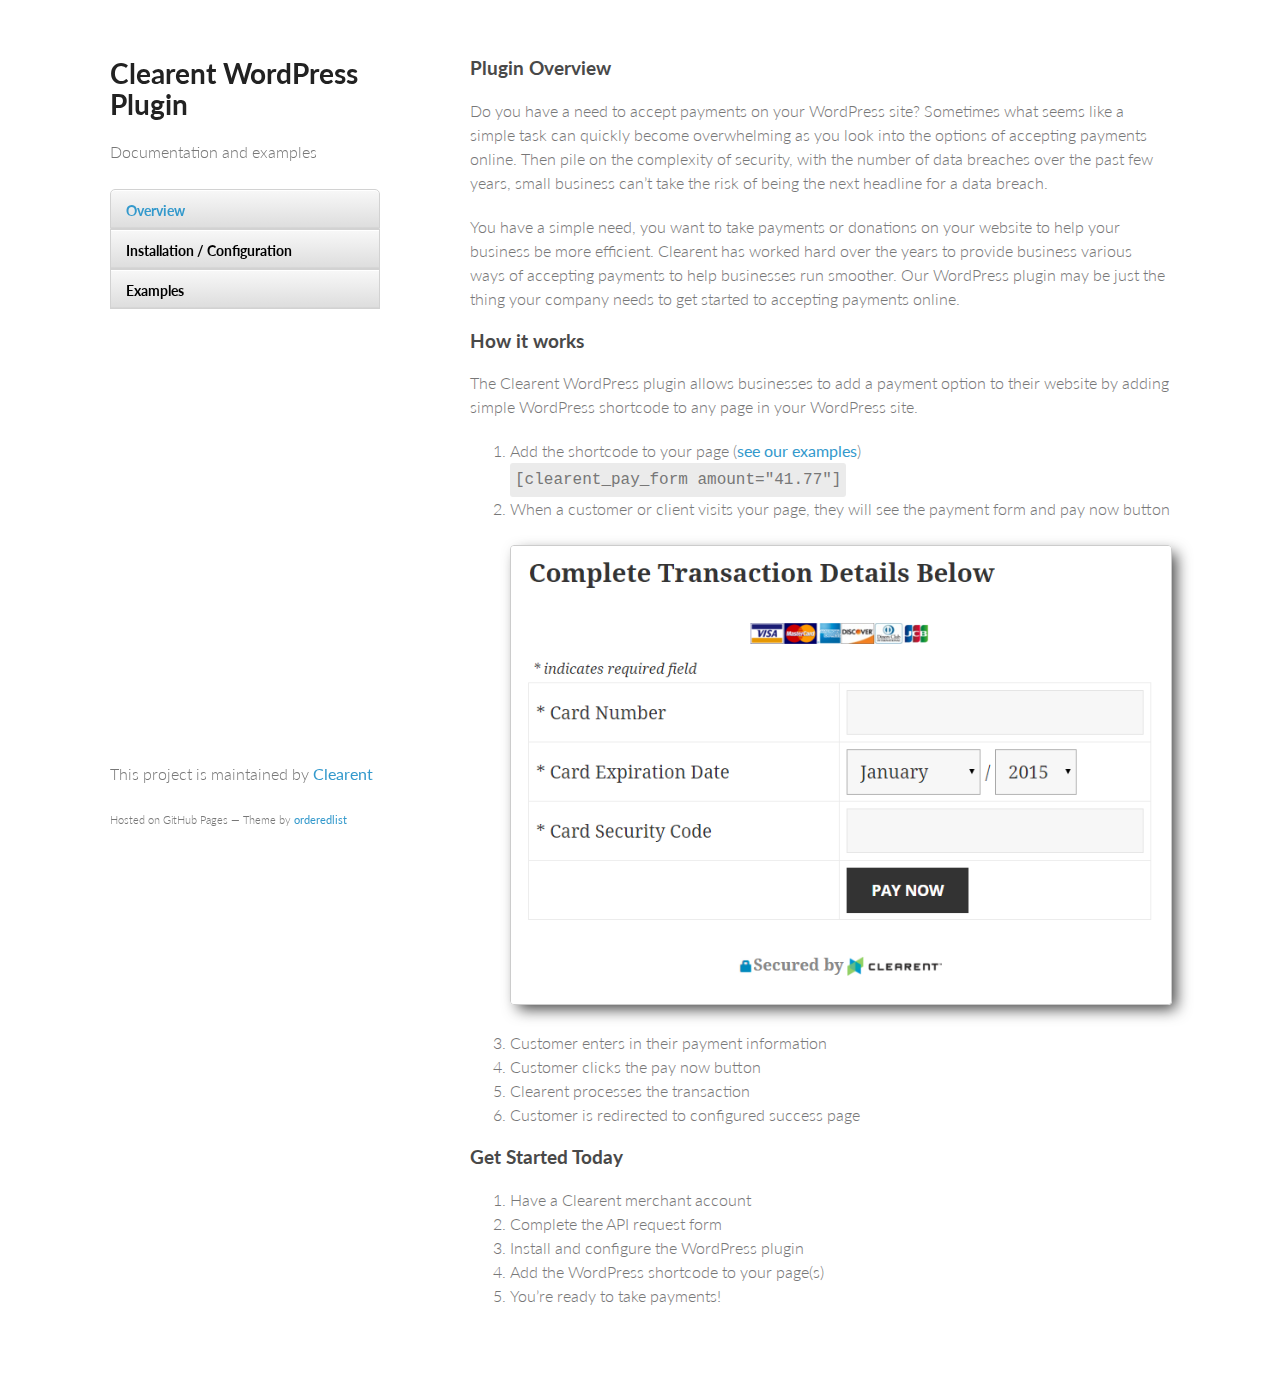
<file: index.html>
<!doctype html>
<html>
<head>
    <meta charset="utf-8">
    <meta http-equiv="X-UA-Compatible" content="chrome=1">
    <title>Clearent WordPress Plugin by Clearent</title>
    <link rel="shortcut icon" type="image/png" href="images/favicon.ico"/>
    <link rel="stylesheet" href="stylesheets/styles.css">
    <link rel="stylesheet" href="stylesheets/github-light.css">
    <meta name="viewport" content="width=device-width, initial-scale=1, user-scalable=no">
    <!--[if lt IE 9]>
    <script src="//html5shiv.googlecode.com/svn/trunk/html5.js"></script>
    <![endif]-->
</head>
<body>
<div class="wrapper">
    <header>
        <h1>Clearent WordPress Plugin</h1>

        <p>Documentation and examples</p>

        <menu>
            <a href="index.html" class="active">Overview</a>
            <a href="configuration.html">Installation / Configuration</a>
            <a href="examples.html">Examples</a>
        </menu>

    </header>
    <section>
        <h3>Plugin Overview</h3>

        <p>Do you have a need to accept payments on your WordPress site? Sometimes what seems like a simple task can quickly become overwhelming as you look
            into the options of accepting payments online. Then pile on the complexity of security, with the number of data breaches over the past
            few years, small business can’t take the risk of being the next headline for a data breach.
        </p>

        <p>
            You have a simple need, you want to take payments or donations on your website to help your business be more efficient. Clearent
            has worked hard over the years to provide business various ways of accepting payments to help businesses run smoother. Our
            WordPress plugin may be just the thing your company needs to get started to accepting payments online.
        </p>

        <h3>How it works</h3>

        <p>The Clearent WordPress plugin allows businesses to add a payment option to their website by adding simple WordPress shortcode to any
            page in your WordPress site.</p>
        <ol>
            <li> Add the shortcode to your page (<a href="examples.html">see our examples</a>)</li>
            <code>[clearent_pay_form amount="41.77"]</code>
            <li> When a customer or client visits your page, they will see the payment form and pay now button</li>
            <br><p><img class="framed" src="images/overview-basic.png"/></p>
            <li> Customer enters in their payment information</li>
            <li> Customer clicks the pay now button</li>
            <li> Clearent processes the transaction</li>
            <li> Customer is redirected to configured success page</li>
        </ol>

        <h3>Get Started Today</h3>
        <ol>
            <li> Have a Clearent merchant account</li>
            <li> Complete the API request form</li>
            <li> Install and configure the WordPress plugin</li>
            <li> Add the WordPress shortcode to your page(s)</li>
            <li> You’re ready to take payments!</li>
        </ol>


    </section>
    <footer>
        <p>This project is maintained by <a href="https://github.com/Clearent">Clearent</a></p>

        <p>
            <small>Hosted on GitHub Pages &mdash; Theme by <a href="https://github.com/orderedlist">orderedlist</a></small>
        </p>
    </footer>
</div>
<script src="javascripts/scale.fix.js"></script>

</body>
</html>
</file>
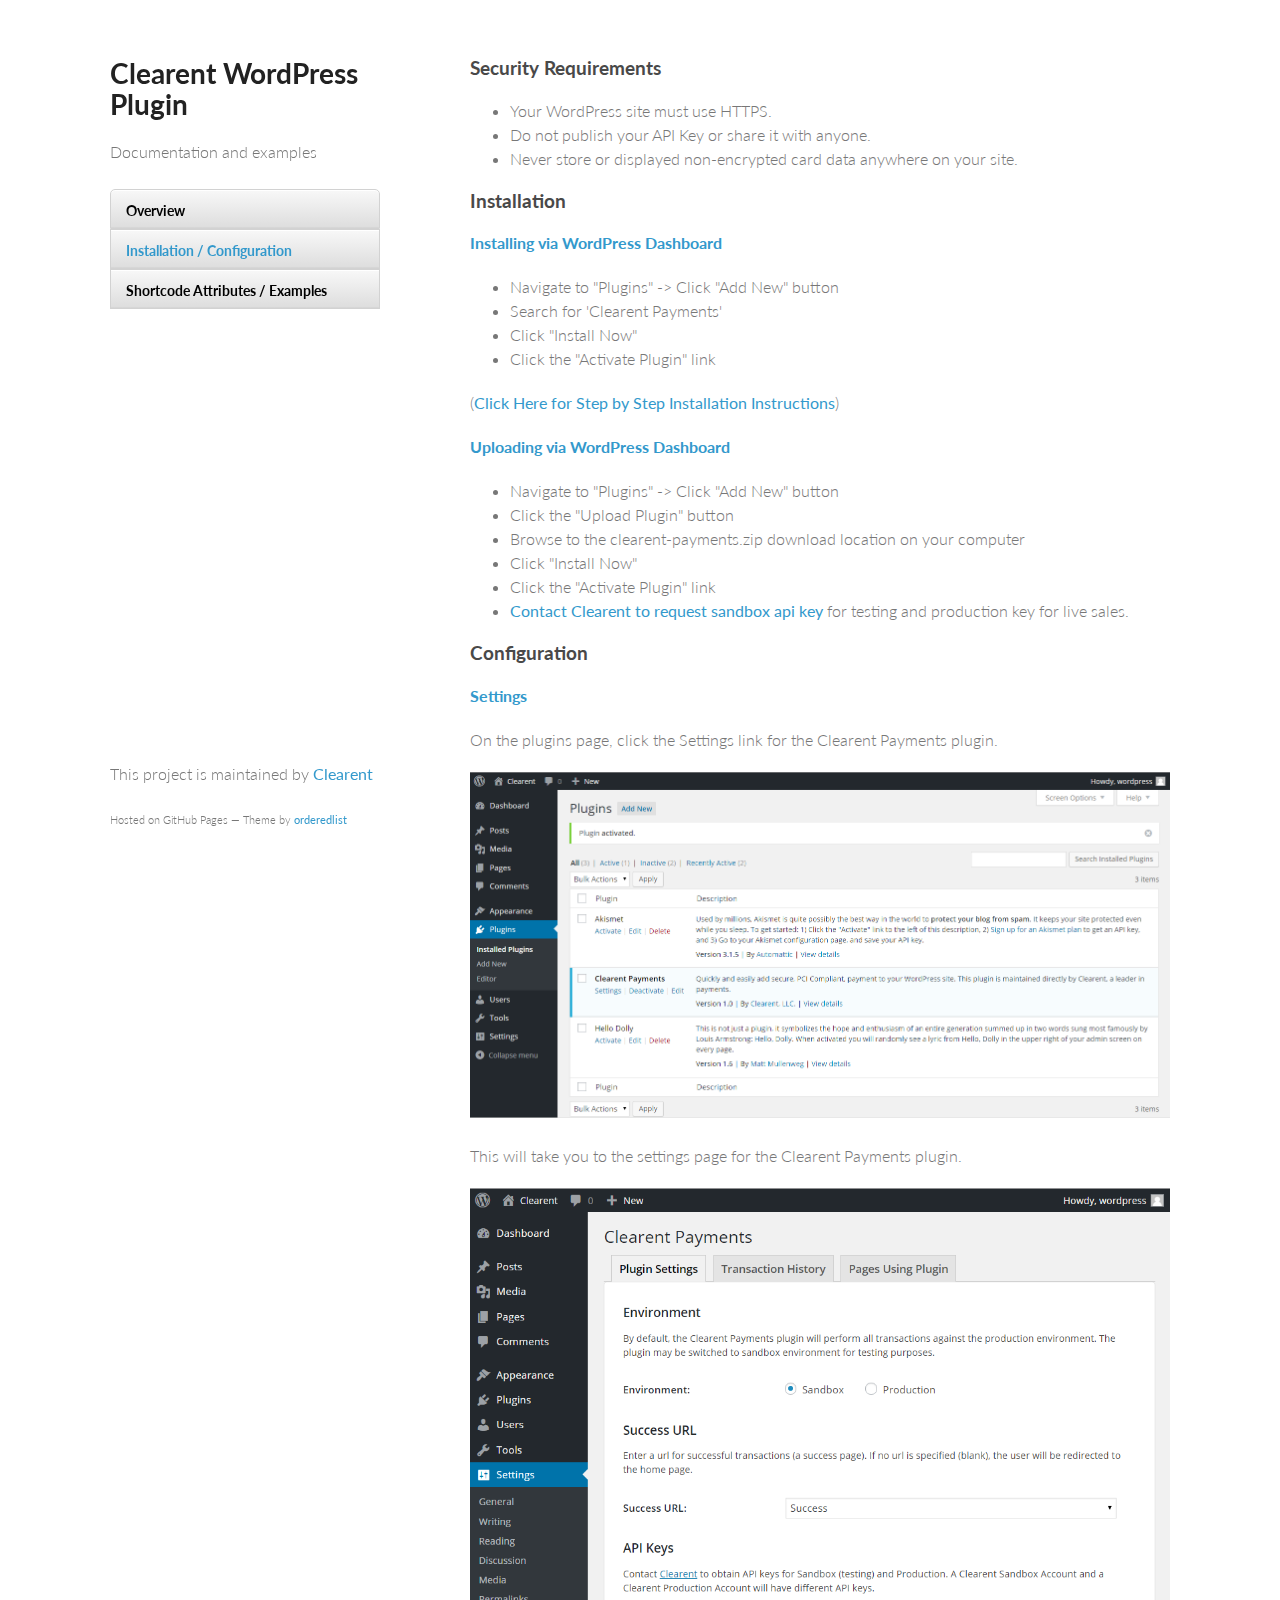
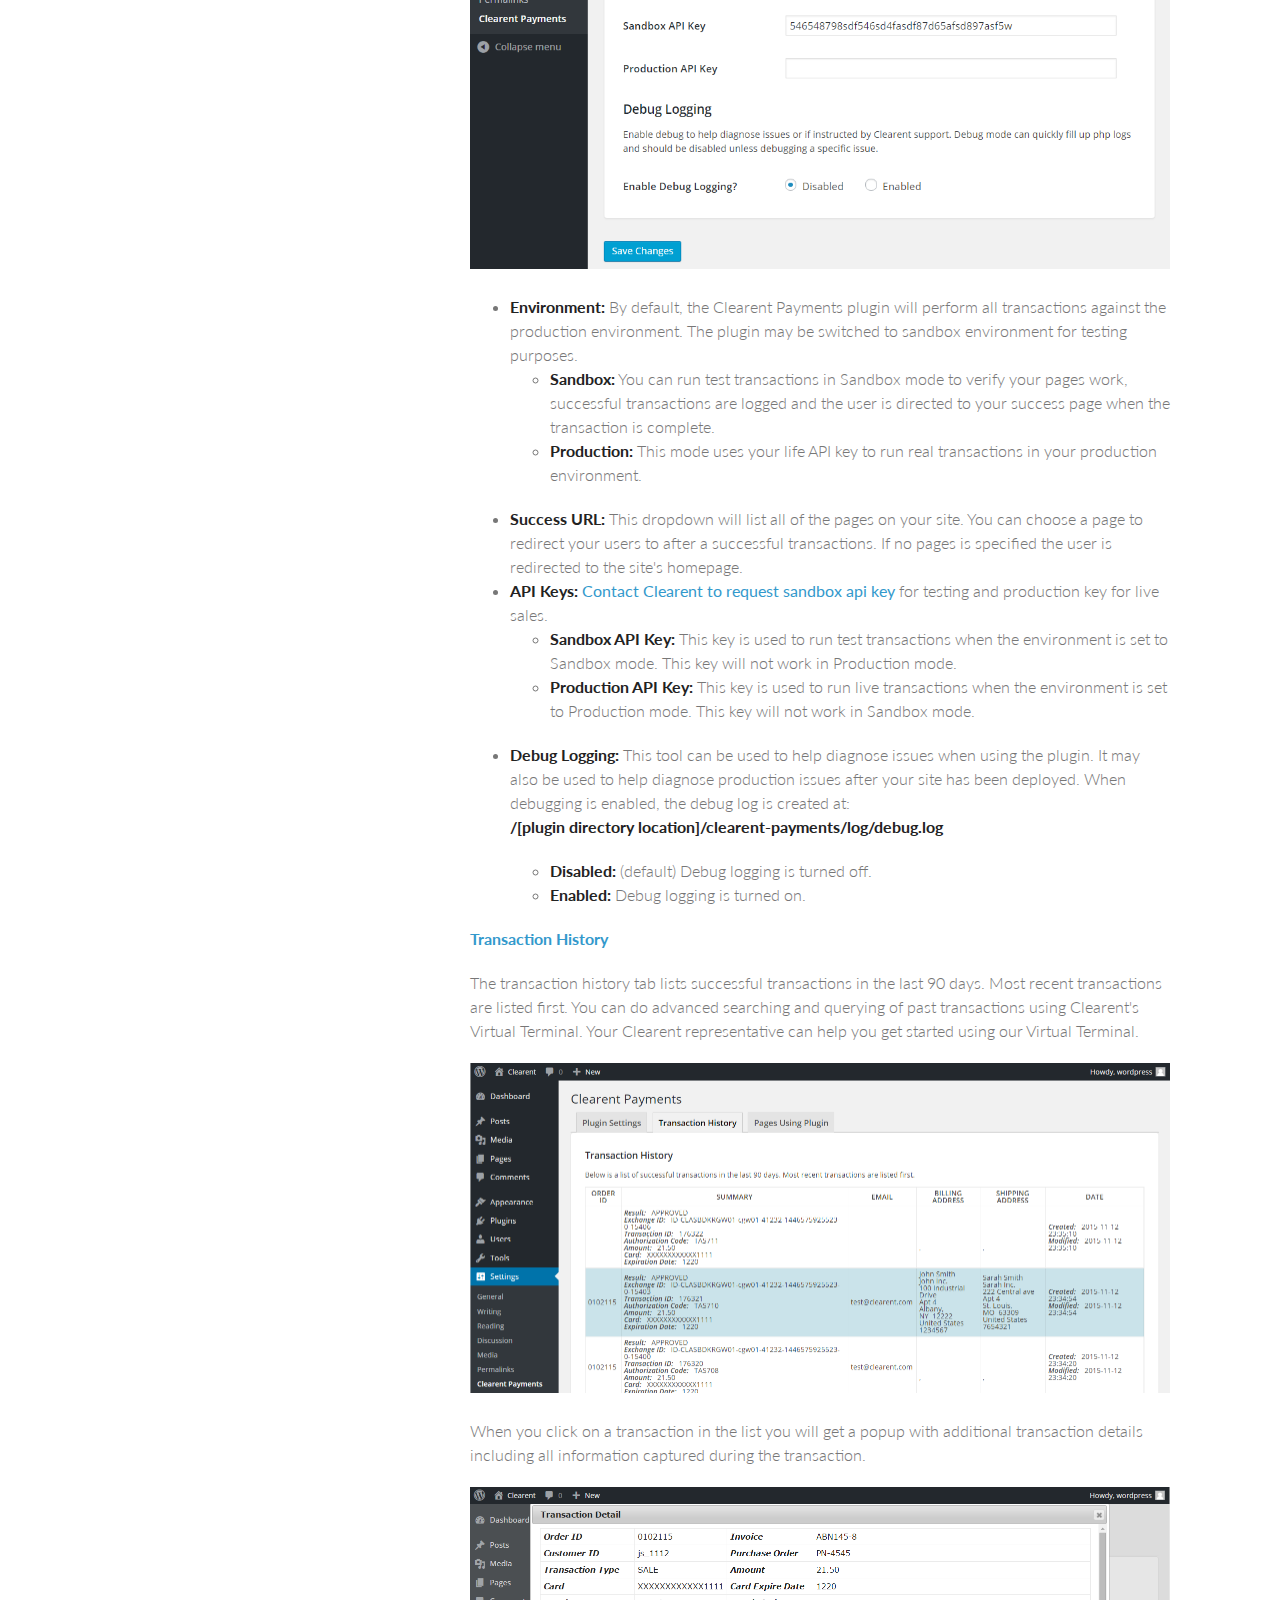
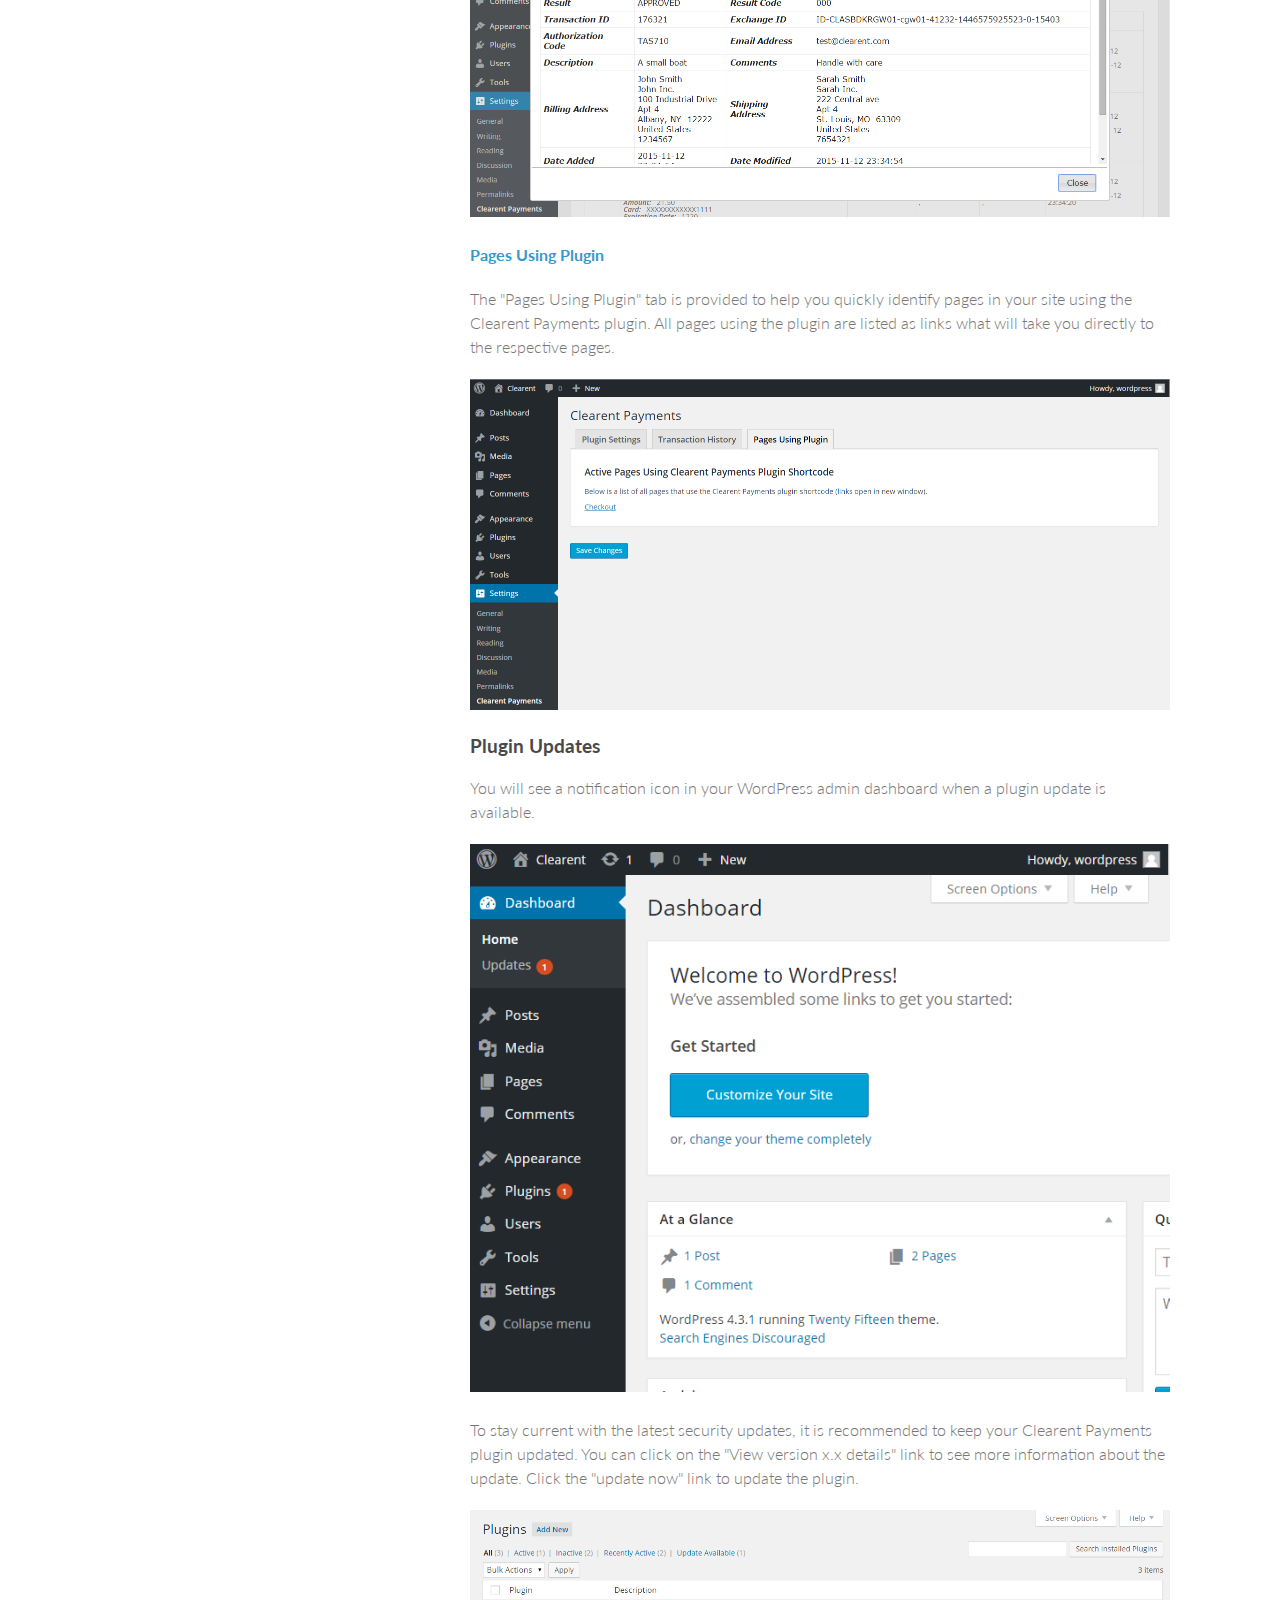
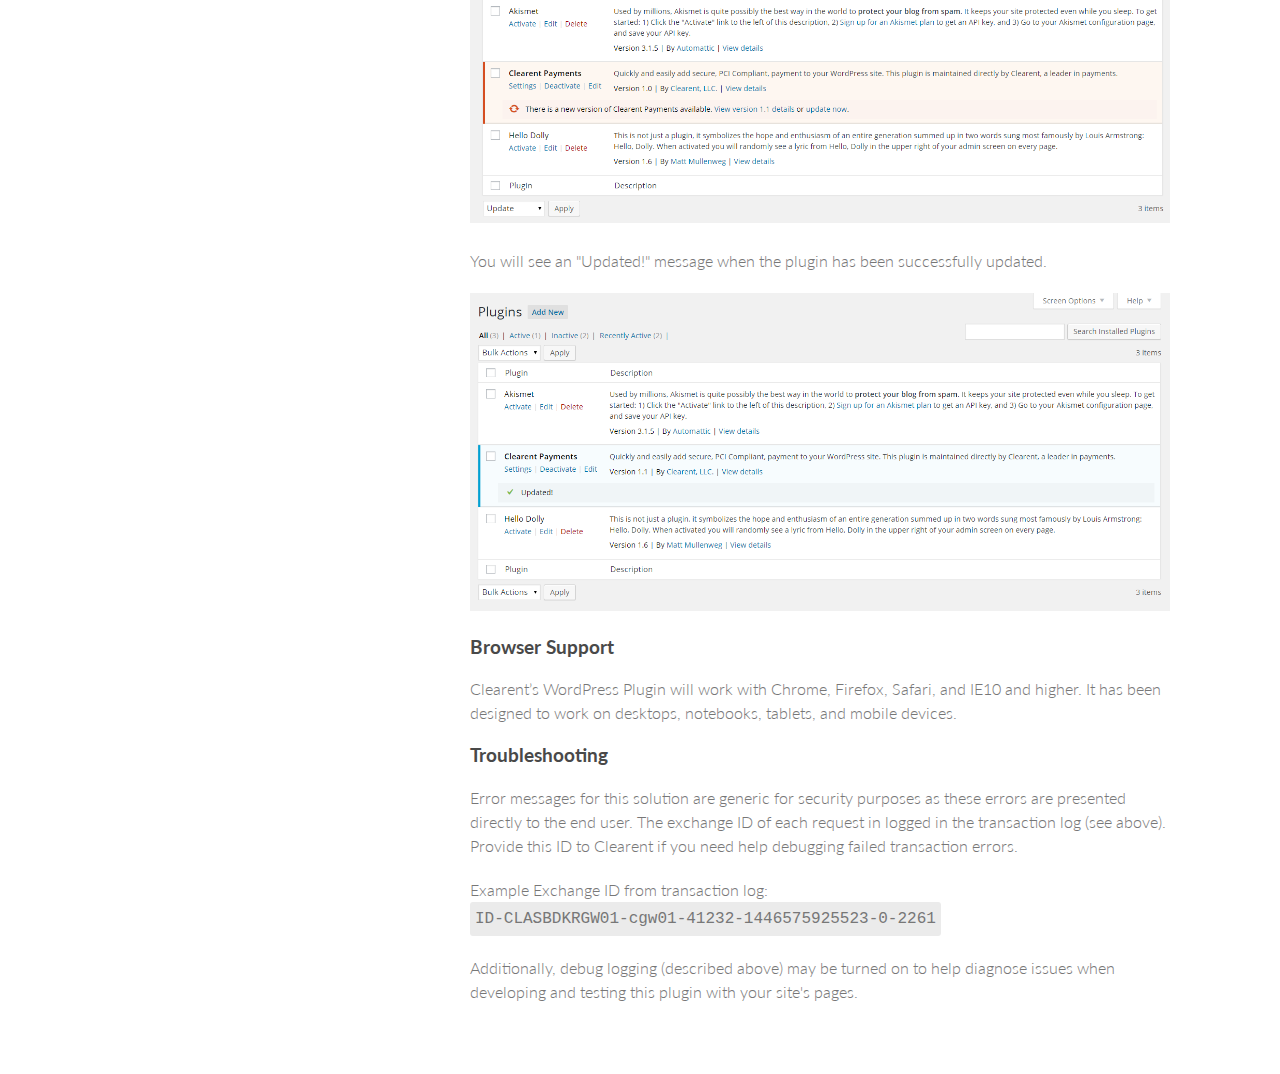
<file: configuration.html>
<!doctype html>
<html>
<head>
    <meta charset="utf-8">
    <meta http-equiv="X-UA-Compatible" content="chrome=1">
    <title>Clearent WordPress Plugin by Clearent</title>
    <link rel="shortcut icon" type="image/png" href="images/favicon.ico"/>
    <link rel="stylesheet" href="stylesheets/styles.css">
    <link rel="stylesheet" href="stylesheets/github-light.css">
    <link rel="stylesheet" href="stylesheets/prettify.css">
    <meta name="viewport" content="width=device-width, initial-scale=1, user-scalable=no">
    <!--[if lt IE 9]>
    <script src="//html5shiv.googlecode.com/svn/trunk/html5.js"></script>
    <![endif]-->
</head>
<body>
<div class="wrapper">
    <header>
        <h1>Clearent WordPress Plugin</h1>

        <p>Documentation and examples</p>

        <menu>
            <a href="index.html">Overview</a>
            <a href="configuration.html" class="active">Installation / Configuration</a>
            <a href="examples.html">Shortcode Attributes / Examples</a>
        </menu>

    </header>
    <section>

        <h3>Security Requirements</h3>

        <ul>
            <li>Your WordPress site must use HTTPS.</li>
            <li>Do not publish your API Key or share it with anyone.</li>
            <li>Never store or displayed non-encrypted card data anywhere on your site.</li>
        </ul>

        <h3>Installation</h3>

        <h4>Installing via WordPress Dashboard</h4>

        <ul>
            <li>Navigate to "Plugins" -> Click "Add New" button</li>
            <li>Search for 'Clearent Payments'</li>
            <li>Click "Install Now"</li>
            <li>Click the "Activate Plugin" link</li>
        </ul>

        (<a href="step_by_step_install.html">Click Here for Step by Step Installation Instructions</a>)

        <p></p>

        <h4>Uploading via WordPress Dashboard</h4>

        <ul>
            <li>Navigate to "Plugins" -> Click "Add New" button</li>
            <li>Click the "Upload Plugin" button</li>
            <li>Browse to the clearent-payments.zip download location on your computer</li>
            <li>Click "Install Now"</li>
            <li>Click the "Activate Plugin" link</li>
            <li><a href="http://www.clearent.com/merchants/contact-us/">Contact Clearent to request sandbox api key</a> for testing and production key for live sales.</li>
        </ul>


        <h3>Configuration</h3>

        <h4>Settings</h4>

        <p>On the plugins page, click the Settings link for the Clearent Payments plugin.</p>

        <img src="images/install4.png" />

        <p></p>
        <p>This will take you to the settings page for the Clearent Payments plugin.</p>

        <img src="images/install5.png" />
        <p></p>

        <ul>
            <li><strong>Environment:</strong> By default, the Clearent Payments plugin will perform all transactions against the production environment.
                The plugin may be switched to sandbox environment for testing purposes.
                <ul>
                    <li><strong>Sandbox:</strong> You can run test transactions in Sandbox mode to verify your pages work, successful transactions are
                        logged and the user is directed to your success page when the transaction is complete.</li>
                    <li><strong>Production:</strong> This mode uses your life API key to run real transactions in your production environment.</li>
                </ul>
            </li>
            <li><strong>Success URL:</strong> This dropdown will list all of the pages on your site. You can choose a page to redirect your users to
                after a successful transactions. If no pages is specified the user is redirected to the site's homepage.</li>
            <li><strong>API Keys:</strong> <a href="http://www.clearent.com/merchants/contact-us/">Contact Clearent to request sandbox api key</a> for
                testing and production key for live sales.
                <ul>
                    <li><strong>Sandbox API Key:</strong> This key is used to run test transactions when the environment is set to Sandbox mode. This
                        key will not work in Production mode.</li>
                    <li><strong>Production API Key:</strong> This key is used to run live transactions when the environment is set to Production mode. This
                        key will not work in Sandbox mode.</li>
                </ul>
            </li>
            <li><strong>Debug Logging:</strong> This tool can be used to help diagnose issues when using the plugin. It may also be used to help diagnose
                production issues after your site has been deployed. When debugging is enabled, the debug log is created at:
                <br><strong>/[plugin directory location]/clearent-payments/log/debug.log</strong>
                <p></p>
                <ul>
                    <li><strong>Disabled:</strong> (default) Debug logging is turned off.</li>
                    <li><strong>Enabled:</strong> Debug logging is turned on.</li>
                </ul>
            </li>
        </ul>

        <h4>Transaction History</h4>

        <p>The transaction history tab lists successful transactions in the last 90 days. Most recent transactions are listed first. You can do advanced searching
        and querying of past transactions using Clearent's Virtual Terminal. Your Clearent representative can help you get started using our Virtual Terminal.</p>

        <p></p>
        <img src="images/install6.png" />
        <p></p>

        <p>When you click on a transaction in the list you will get a popup with additional transaction details including all information captured during the transaction.</p>

        <p></p>
        <img src="images/install7.png" />
        <p></p>

        <h4>Pages Using Plugin</h4>

        <p>The "Pages Using Plugin" tab is provided to help you quickly identify pages in your site using the Clearent Payments plugin. All pages using the plugin
            are listed as links what will take you directly to the respective pages.</p>

        <p></p>
        <img src="images/install8.png" />
        <p></p>

        <h3>Plugin Updates</h3>

        <p>You will see a notification icon in your WordPress admin dashboard when a plugin update is available.</p>

        <img src="images/update00.png" />

        <p></p>
        <p>To stay current with the latest security updates, it is recommended to keep your Clearent Payments plugin updated. You can click on the "View version x.x details"
            link to see more information about the update. Click the "update now" link to update the plugin.</p>

        <img src="images/update01.png" />

        <p></p>
        <p>You will see an "Updated!" message when the plugin has been successfully updated.</p>

        <img src="images/update02.png" />

        <p></p>


        <h3>Browser Support</h3>

        <p>
            Clearent’s WordPress Plugin will work with Chrome, Firefox, Safari, and IE10 and higher. It has been designed to work on desktops, notebooks, tablets, and mobile devices.

        </p>

        <h3>Troubleshooting</h3>

        <p>
            Error messages for this solution are generic for security purposes as these errors are presented directly to the end user. The exchange ID of each
            request in logged in the transaction log (see above). Provide this ID to Clearent if you need help debugging failed transaction errors.</p>

        <p>Example Exchange ID from transaction log: <code>ID-CLASBDKRGW01-cgw01-41232-1446575925523-0-2261</code></p>

        <p>Additionally, debug logging (described above) may be turned on to help diagnose issues when developing and testing this plugin with your site's pages.</p>


    </section>
    <footer>
        <p>This project is maintained by <a href="https://github.com/Clearent">Clearent</a></p>

        <p>
            <small>Hosted on GitHub Pages &mdash; Theme by <a href="https://github.com/orderedlist">orderedlist</a></small>
        </p>
    </footer>
</div>
<script src="javascripts/scale.fix.js"></script>

</body>
</html>
</file>
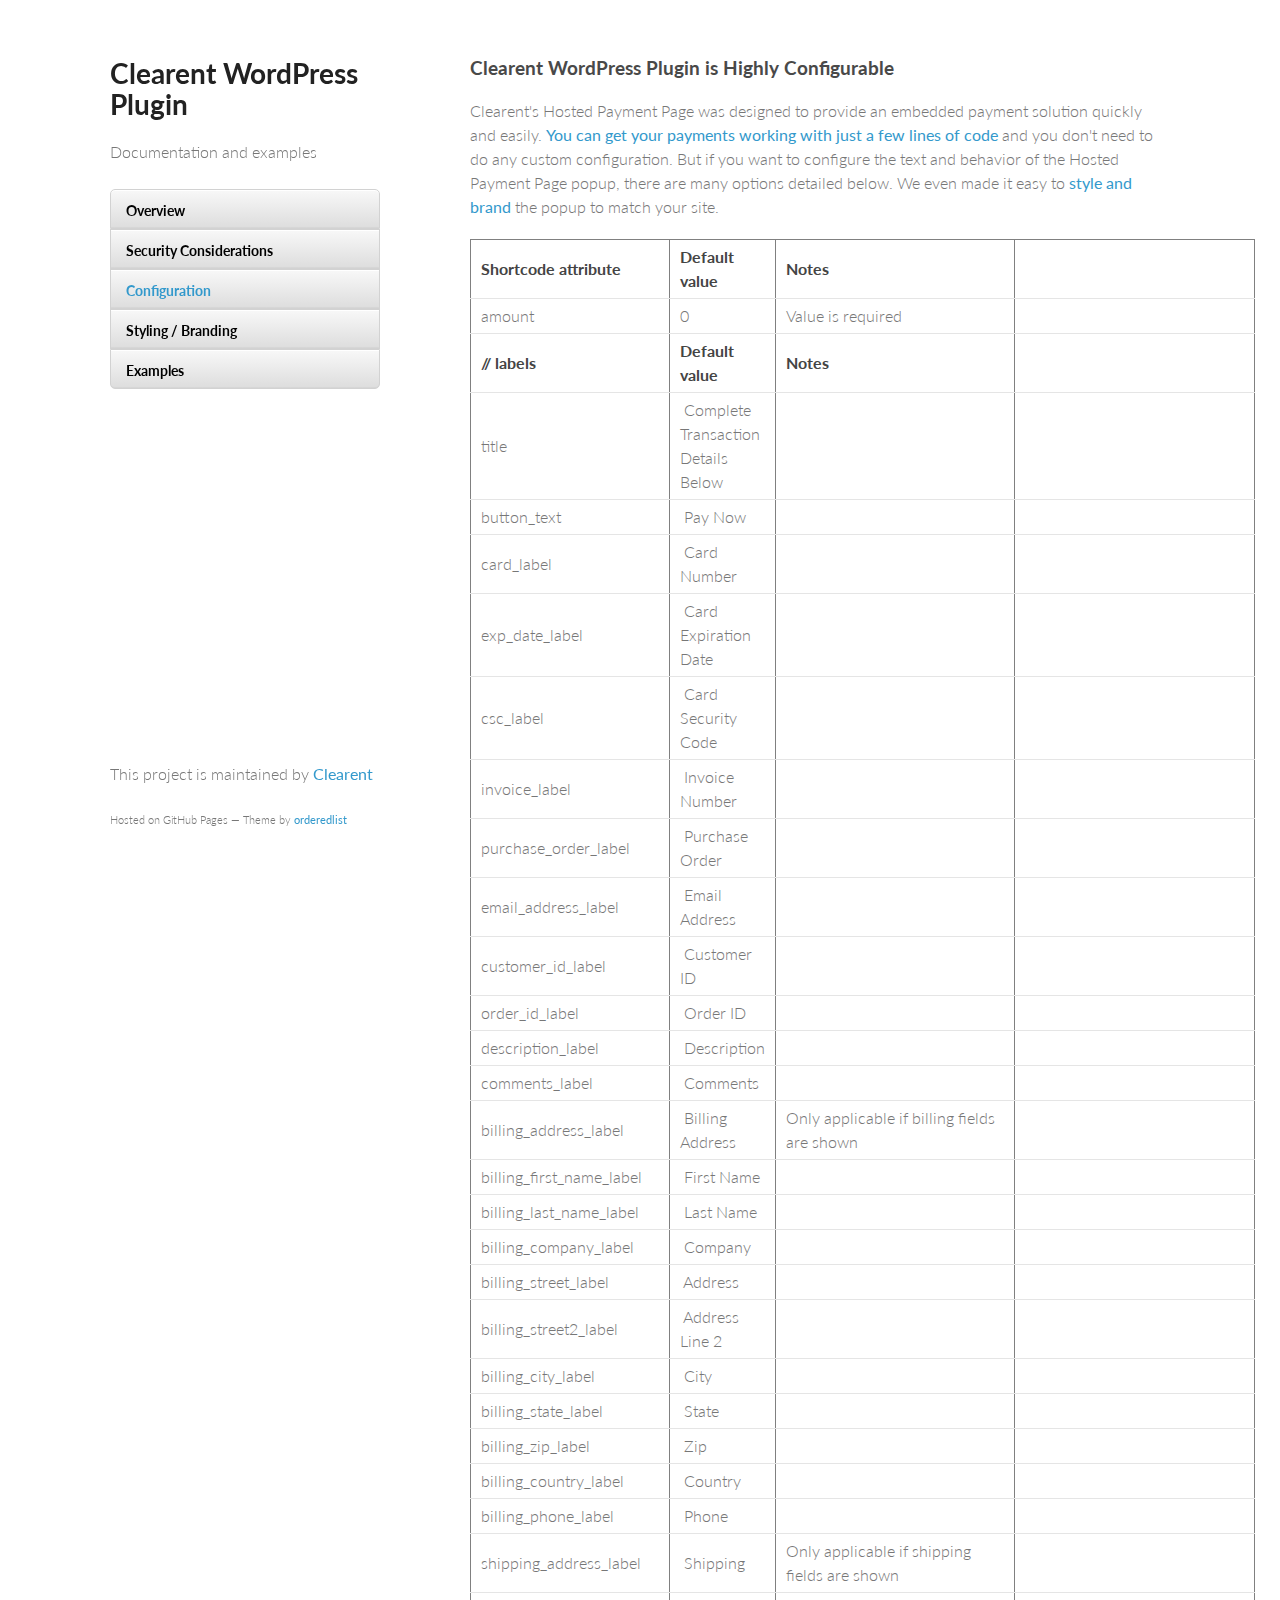
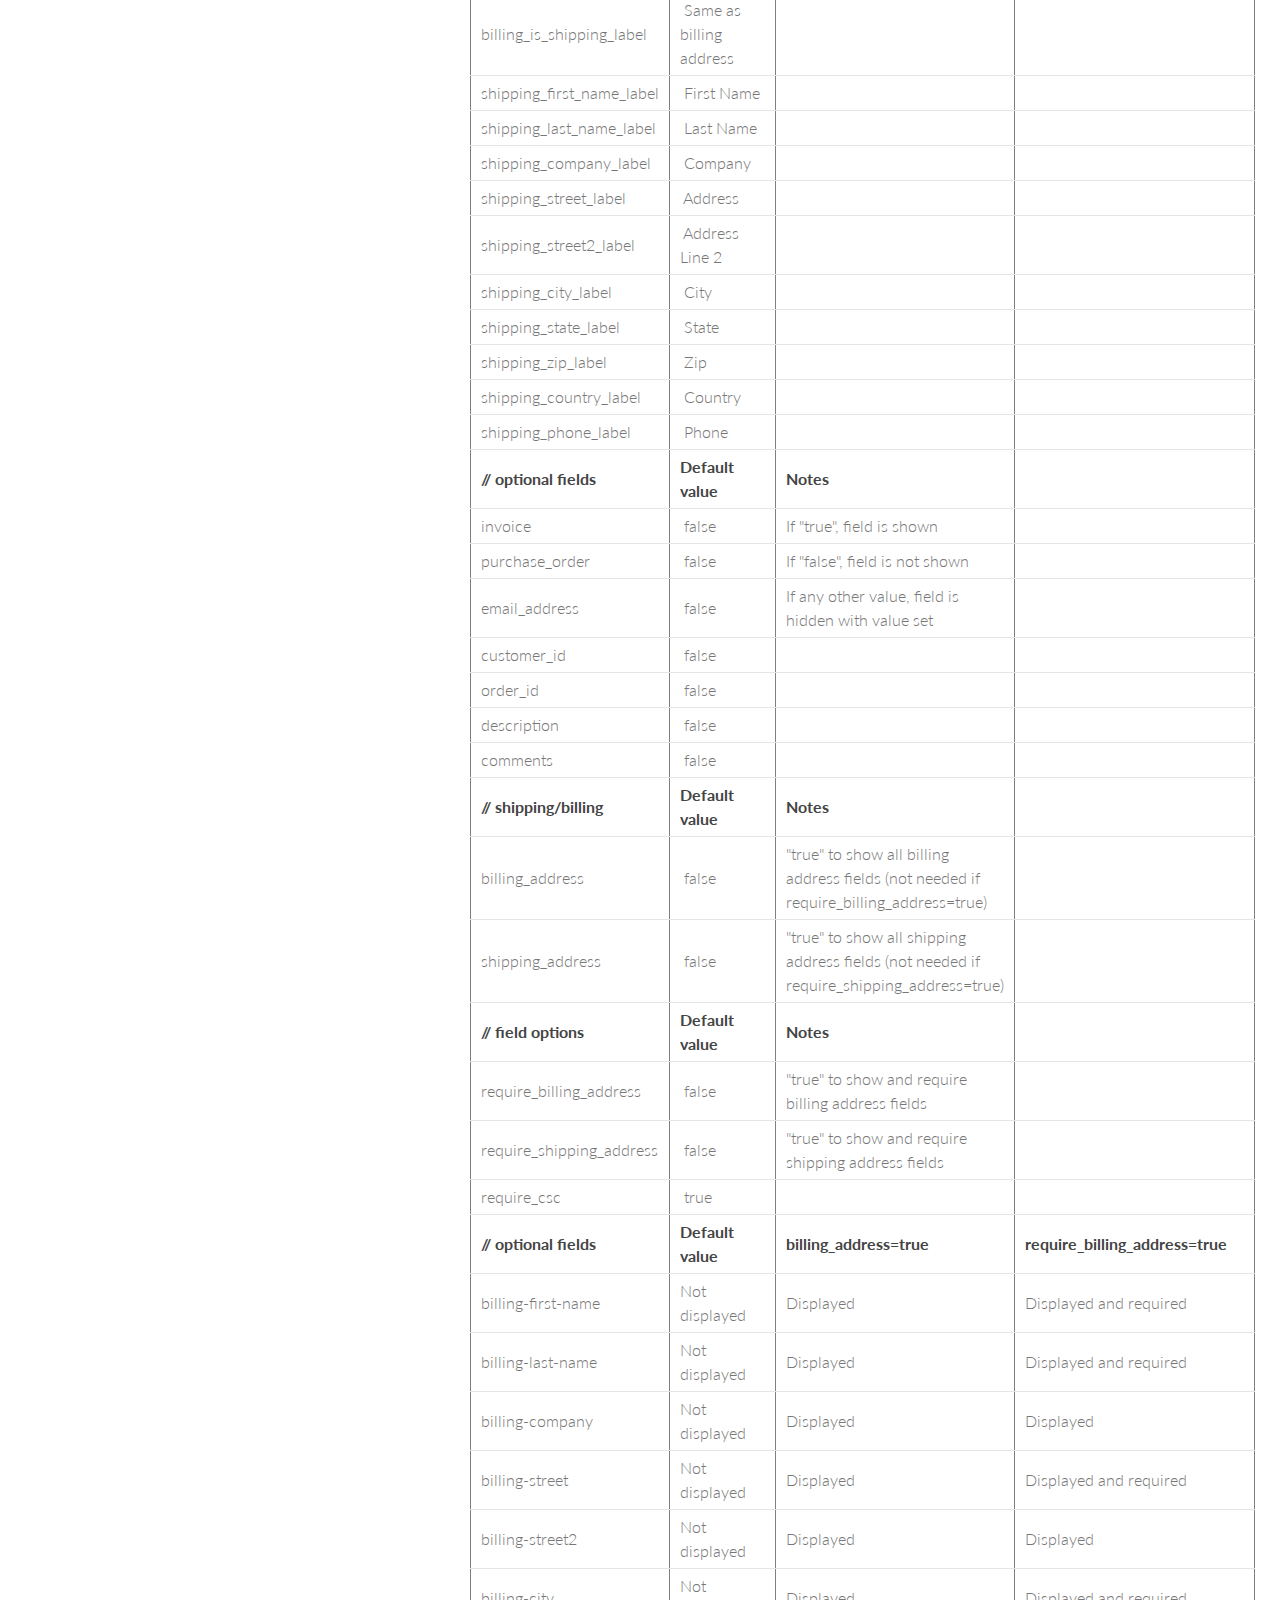
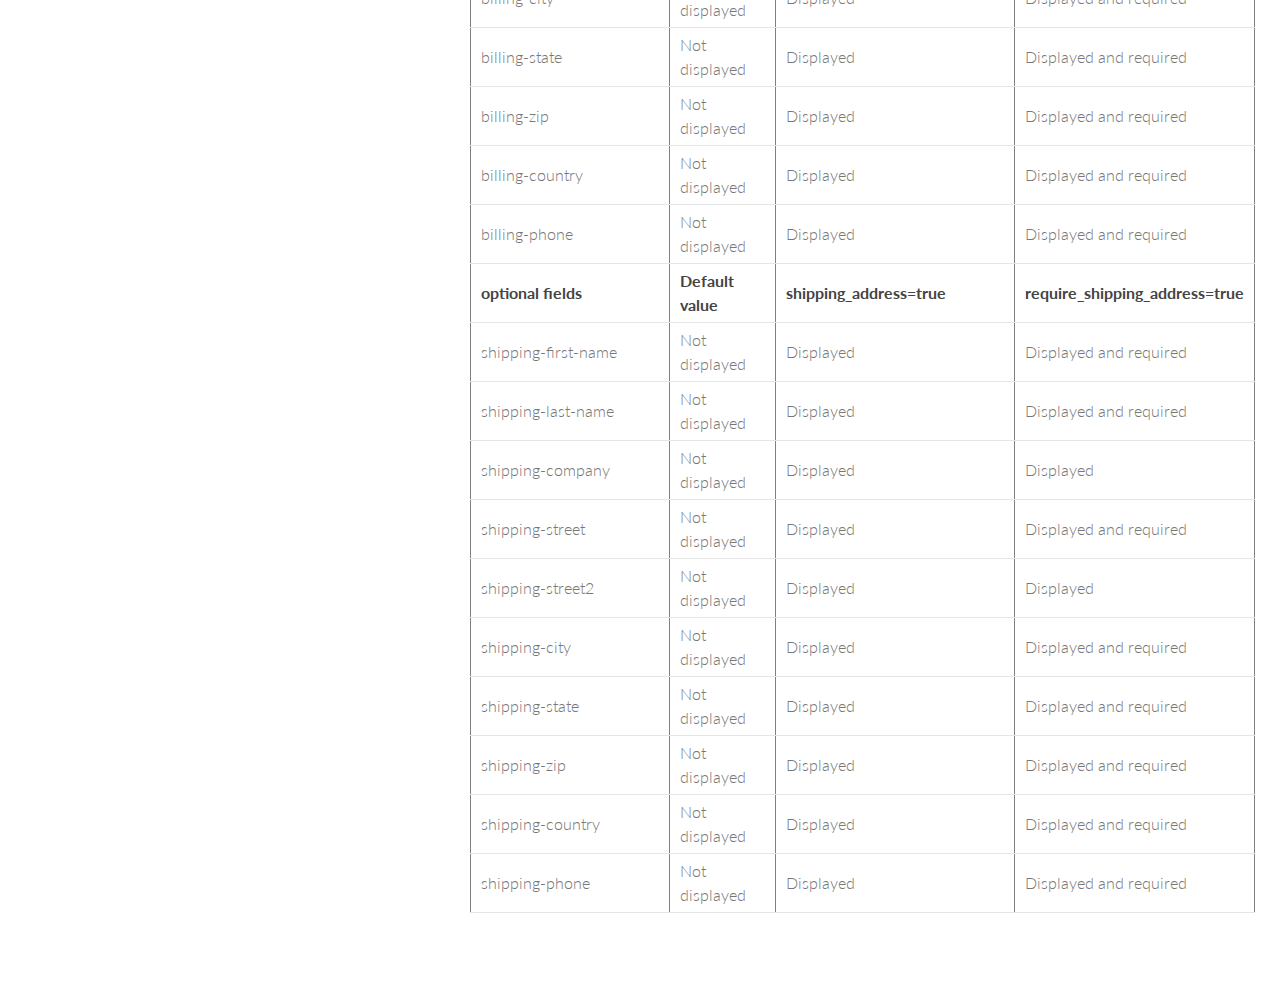
<file: global.html>
<!doctype html>
<html>
<head>
    <meta charset="utf-8">
    <meta http-equiv="X-UA-Compatible" content="chrome=1">
    <title>Clearent WordPress Plugin by Clearent</title>
    <link rel="shortcut icon" type="image/png" href="images/favicon.ico"/>
    <link rel="stylesheet" href="stylesheets/styles.css">
    <link rel="stylesheet" href="stylesheets/github-light.css">
    <link rel="stylesheet" href="stylesheets/prettify.css">
    <meta name="viewport" content="width=device-width, initial-scale=1, user-scalable=no">
    <!--[if lt IE 9]>
    <script src="//html5shiv.googlecode.com/svn/trunk/html5.js"></script>
    <![endif]-->
</head>
<body>
<div class="wrapper">
    <header>
        <h1>Clearent WordPress Plugin</h1>

        <p>Documentation and examples</p>

        <menu>
            <a href="index.html">Overview</a>
            <a href="security.html">Security Considerations</a>
            <a class="active" href="global.html">Configuration</a>
            <a href="branding.html">Styling / Branding</a>
            <a href="examples.html">Examples</a>
        </menu>

    </header>
    <section>
        <h3>Clearent WordPress Plugin is Highly Configurable</h3>

        <p>Clearent's Hosted Payment Page was designed to provide an embedded payment solution quickly and easily. <a href="examples.html">You can get your payments working with just a few lines of code</a> and
            you don't need to do any custom configuration. But if you want to configure the text and behavior of the Hosted Payment Page popup, there are many options detailed below. We
            even made it easy to <a href="branding.html">style and brand</a> the popup to match your site.</p>

        <table border="1">
            <tr>
                <th>Shortcode attribute</th>
                <th>Default value</th>
                <th>Notes</th>
                <th></th>
            </tr>
            <tr>
                <td>amount</td>
                <td>0</td>
                <td>Value is required</td>
                <td></td>
            </tr>
            <tr>
                <th>// labels</th>
                <th>Default value</th>
                <th>Notes</th>
                <th></th>
            </tr>
            <tr>
                <td>title</td>
                <td> Complete Transaction Details Below</td>
                <td></td>
                <td></td>
            </tr>
            <tr>
                <td>button_text</td>
                <td> Pay Now</td>
                <td></td>
                <td></td>
            </tr>
            <tr>
                <td>card_label</td>
                <td> Card Number</td>
                <td></td>
                <td></td>
            </tr>
            <tr>
                <td>exp_date_label</td>
                <td> Card Expiration Date</td>
                <td></td>
                <td></td>
            </tr>
            <tr>
                <td>csc_label</td>
                <td> Card Security Code</td>
                <td></td>
                <td></td>
            </tr>
            <tr>
                <td>invoice_label</td>
                <td> Invoice Number</td>
                <td></td>
                <td></td>
            </tr>
            <tr>
                <td>purchase_order_label</td>
                <td> Purchase Order</td>
                <td></td>
                <td></td>
            </tr>
            <tr>
                <td>email_address_label</td>
                <td> Email Address</td>
                <td></td>
                <td></td>
            </tr>
            <tr>
                <td>customer_id_label</td>
                <td> Customer ID</td>
                <td></td>
                <td></td>
            </tr>
            <tr>
                <td>order_id_label</td>
                <td> Order ID</td>
                <td></td>
                <td></td>
            </tr>
            <tr>
                <td>description_label</td>
                <td> Description</td>
                <td></td>
                <td></td>
            </tr>
            <tr>
                <td>comments_label</td>
                <td> Comments</td>
                <td></td>
                <td></td>
            </tr>
            <tr>
                <td>billing_address_label</td>
                <td> Billing Address</td>
                <td>Only applicable if billing fields are shown</td>
                <td></td>
            </tr>
            <tr>
                <td>billing_first_name_label</td>
                <td> First Name</td>
                <td></td>
                <td></td>
            </tr>
            <tr>
                <td>billing_last_name_label</td>
                <td> Last Name</td>
                <td></td>
                <td></td>
            </tr>
            <tr>
                <td>billing_company_label</td>
                <td> Company</td>
                <td></td>
                <td></td>
            </tr>
            <tr>
                <td>billing_street_label</td>
                <td> Address</td>
                <td></td>
                <td></td>
            </tr>
            <tr>
                <td>billing_street2_label</td>
                <td> Address Line 2</td>
                <td></td>
                <td></td>
            </tr>
            <tr>
                <td>billing_city_label</td>
                <td> City</td>
                <td></td>
                <td></td>
            </tr>
            <tr>
                <td>billing_state_label</td>
                <td> State</td>
                <td></td>
                <td></td>
            </tr>
            <tr>
                <td>billing_zip_label</td>
                <td> Zip</td>
                <td></td>
                <td></td>
            </tr>
            <tr>
                <td>billing_country_label</td>
                <td> Country</td>
                <td></td>
                <td></td>
            </tr>
            <tr>
                <td>billing_phone_label</td>
                <td> Phone</td>
                <td></td>
                <td></td>
            </tr>
            <tr>
                <td>shipping_address_label</td>
                <td> Shipping</td>
                <td>Only applicable if shipping fields are shown</td>
                <td></td>
            </tr>
            <tr>
                <td>billing_is_shipping_label</td>
                <td> Same as billing address</td>
                <td></td>
                <td></td>
            </tr>
            <tr>
                <td>shipping_first_name_label</td>
                <td> First Name</td>
                <td></td>
                <td></td>
            </tr>
            <tr>
                <td>shipping_last_name_label</td>
                <td> Last Name</td>
                <td></td>
                <td></td>
            </tr>
            <tr>
                <td>shipping_company_label</td>
                <td> Company</td>
                <td></td>
                <td></td>
            </tr>
            <tr>
                <td>shipping_street_label</td>
                <td> Address</td>
                <td></td>
                <td></td>
            </tr>
            <tr>
                <td>shipping_street2_label</td>
                <td> Address Line 2</td>
                <td></td>
                <td></td>
            </tr>
            <tr>
                <td>shipping_city_label</td>
                <td> City</td>
                <td></td>
                <td></td>
            </tr>
            <tr>
                <td>shipping_state_label</td>
                <td> State</td>
                <td></td>
                <td></td>
            </tr>
            <tr>
                <td>shipping_zip_label</td>
                <td> Zip</td>
                <td></td>
                <td></td>
            </tr>
            <tr>
                <td>shipping_country_label</td>
                <td> Country</td>
                <td></td>
                <td></td>
            </tr>
            <tr>
                <td>shipping_phone_label</td>
                <td> Phone</td>
                <td></td>
                <td></td>
            </tr>
            <tr>
                <th>// optional fields</th>
                <th>Default value</th>
                <th>Notes</th>
                <th></th>
            </tr>
            <tr>
                <td>invoice</td>
                <td> false</td>
                <td>If "true", field is shown</td>
                <td></td>
            </tr>
            <tr>
                <td>purchase_order</td>
                <td> false</td>
                <td>If "false", field is not shown</td>
                <td></td>
            </tr>
            <tr>
                <td>email_address</td>
                <td> false</td>
                <td>If any other value, field is hidden with value set</td>
                <td></td>
            </tr>
            <tr>
                <td>customer_id</td>
                <td> false</td>
                <td></td>
                <td></td>
            </tr>
            <tr>
                <td>order_id</td>
                <td> false</td>
                <td></td>
                <td></td>
            </tr>
            <tr>
                <td>description</td>
                <td> false</td>
                <td></td>
                <td></td>
            </tr>
            <tr>
                <td>comments</td>
                <td> false</td>
                <td></td>
                <td></td>
            </tr>
            <tr>
                <th>// shipping/billing</th>
                <th>Default value</th>
                <th>Notes</th>
                <th></th>
            </tr>
            <tr>
                <td>billing_address</td>
                <td> false</td>
                <td>"true" to show all billing address fields (not needed if require_billing_address=true)</td>
                <td></td>
            </tr>
            <tr>
                <td>shipping_address</td>
                <td> false</td>
                <td>"true" to show all shipping address fields (not needed if require_shipping_address=true)</td>
                <td></td>
            </tr>
            <tr>
                <th>// field options</th>
                <th>Default value</th>
                <th>Notes</th>
                <th></th>
            </tr>
            <tr>
                <td>require_billing_address</td>
                <td> false</td>
                <td>"true" to show and require billing address fields</td>
                <td></td>
            </tr>
            <tr>
                <td>require_shipping_address</td>
                <td> false</td>
                <td>"true" to show and require shipping address fields</td>
                <td></td>
            </tr>
            <tr>
                <td>require_csc</td>
                <td> true</td>
                <td></td>
                <td></td>
            </tr>
            <tr>
                <th>// optional fields</th>
                <th>Default value</th>
                <th>billing_address=true</th>
                <th>require_billing_address=true</th>
            </tr>
            <tr>
                <td>billing-first-name</td>
                <td>Not displayed</td>
                <td>Displayed</td>
                <td>Displayed and required</td>
            </tr>
            <tr>
                <td>billing-last-name</td>
                <td>Not displayed</td>
                <td>Displayed</td>
                <td>Displayed and required</td>
            </tr>
            <tr>
                <td>billing-company</td>
                <td>Not displayed</td>
                <td>Displayed</td>
                <td>Displayed</td>
            </tr>
            <tr>
                <td>billing-street</td>
                <td>Not displayed</td>
                <td>Displayed</td>
                <td>Displayed and required</td>
            </tr>
            <tr>
                <td>billing-street2</td>
                <td>Not displayed</td>
                <td>Displayed</td>
                <td>Displayed</td>
            </tr>
            <tr>
                <td>billing-city</td>
                <td>Not displayed</td>
                <td>Displayed</td>
                <td>Displayed and required</td>
            </tr>
            <tr>
                <td>billing-state</td>
                <td>Not displayed</td>
                <td>Displayed</td>
                <td>Displayed and required</td>
            </tr>
            <tr>
                <td>billing-zip</td>
                <td>Not displayed</td>
                <td>Displayed</td>
                <td>Displayed and required</td>
            </tr>
            <tr>
                <td>billing-country</td>
                <td>Not displayed</td>
                <td>Displayed</td>
                <td>Displayed and required</td>
            </tr>
            <tr>
                <td>billing-phone</td>
                <td>Not displayed</td>
                <td>Displayed</td>
                <td>Displayed and required</td>
            </tr>
            <tr>
                <th>optional fields</th>
                <th>Default value</th>
                <th>shipping_address=true</th>
                <th>require_shipping_address=true</th>
            </tr>
            <tr>
                <td>shipping-first-name</td>
                <td>Not displayed</td>
                <td>Displayed</td>
                <td>Displayed and required</td>
            </tr>
            <tr>
                <td>shipping-last-name</td>
                <td>Not displayed</td>
                <td>Displayed</td>
                <td>Displayed and required</td>
            </tr>
            <tr>
                <td>shipping-company</td>
                <td>Not displayed</td>
                <td>Displayed</td>
                <td>Displayed</td>
            </tr>
            <tr>
                <td>shipping-street</td>
                <td>Not displayed</td>
                <td>Displayed</td>
                <td>Displayed and required</td>
            </tr>
            <tr>
                <td>shipping-street2</td>
                <td>Not displayed</td>
                <td>Displayed</td>
                <td>Displayed</td>
            </tr>
            <tr>
                <td>shipping-city</td>
                <td>Not displayed</td>
                <td>Displayed</td>
                <td>Displayed and required</td>
            </tr>
            <tr>
                <td>shipping-state</td>
                <td>Not displayed</td>
                <td>Displayed</td>
                <td>Displayed and required</td>
            </tr>
            <tr>
                <td>shipping-zip</td>
                <td>Not displayed</td>
                <td>Displayed</td>
                <td>Displayed and required</td>
            </tr>
            <tr>
                <td>shipping-country</td>
                <td>Not displayed</td>
                <td>Displayed</td>
                <td>Displayed and required</td>
            </tr>
            <tr>
                <td>shipping-phone</td>
                <td>Not displayed</td>
                <td>Displayed</td>
                <td>Displayed and required</td>
            </tr>
        </table>


    </section>
    <footer>
        <p>This project is maintained by <a href="https://github.com/Clearent">Clearent</a></p>

        <p>
            <small>Hosted on GitHub Pages &mdash; Theme by <a href="https://github.com/orderedlist">orderedlist</a></small>
        </p>
    </footer>
</div>
<script src="javascripts/scale.fix.js"></script>

</body>
</html>
</file>
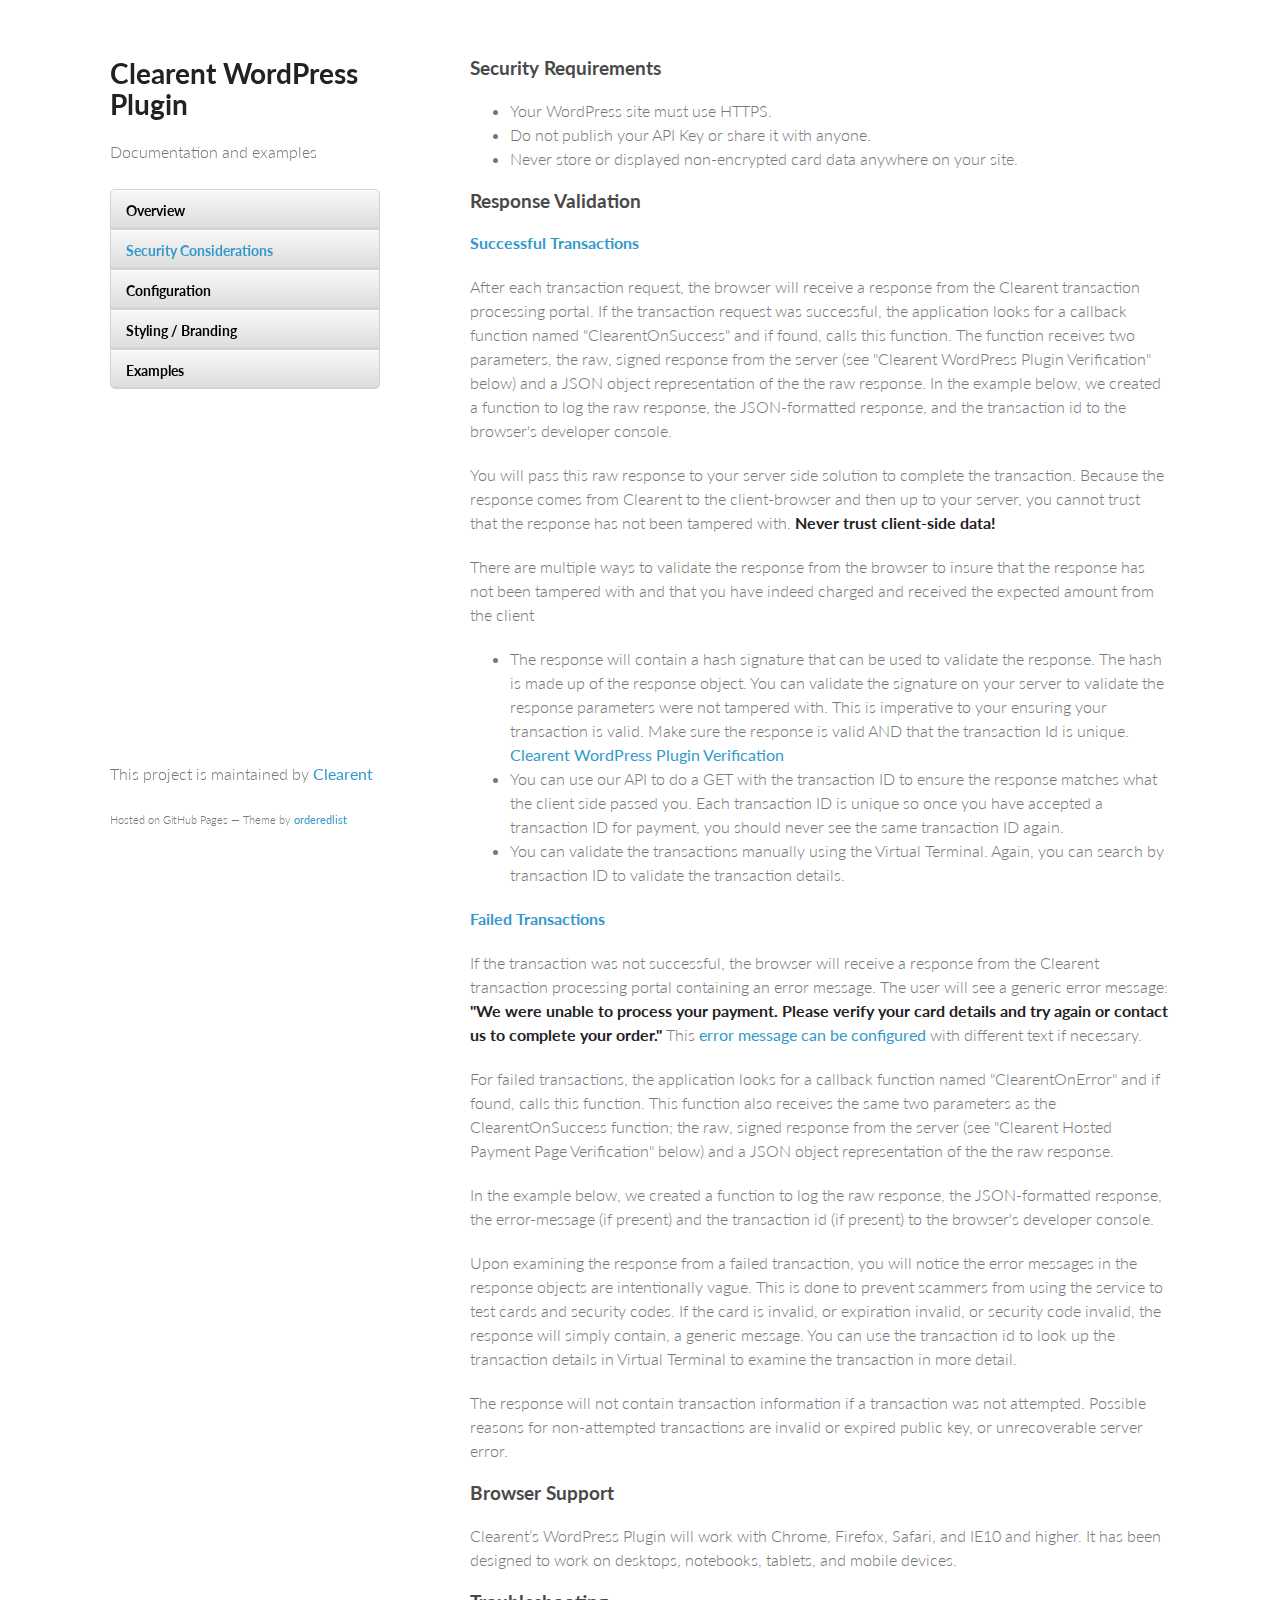
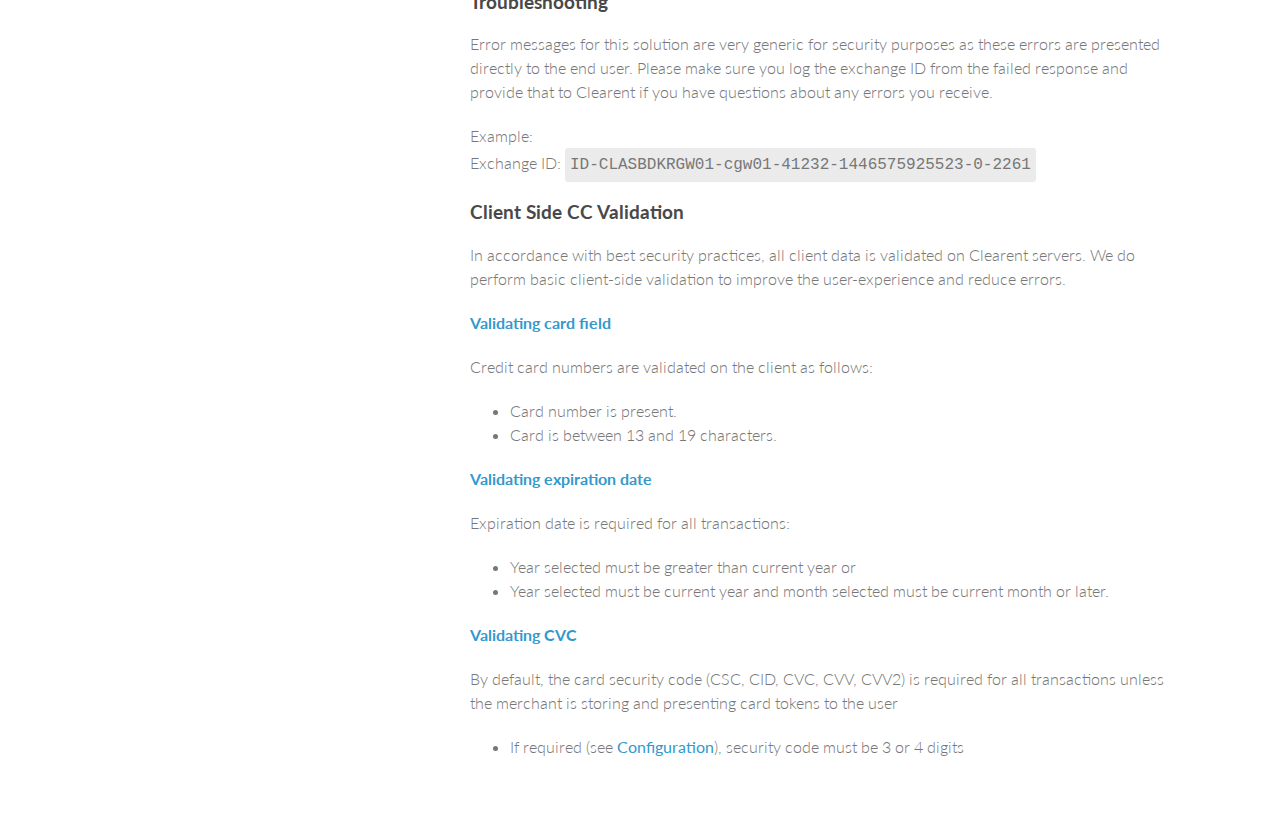
<file: security.html>
<!doctype html>
<html>
<head>
    <meta charset="utf-8">
    <meta http-equiv="X-UA-Compatible" content="chrome=1">
    <title>Clearent WordPress Plugin by Clearent</title>
    <link rel="shortcut icon" type="image/png" href="images/favicon.ico"/>
    <link rel="stylesheet" href="stylesheets/styles.css">
    <link rel="stylesheet" href="stylesheets/github-light.css">
    <meta name="viewport" content="width=device-width, initial-scale=1, user-scalable=no">
    <!--[if lt IE 9]>
    <script src="//html5shiv.googlecode.com/svn/trunk/html5.js"></script>
    <![endif]-->
</head>
<body>
<div class="wrapper">
    <header>
        <h1>Clearent WordPress Plugin</h1>

        <p>Documentation and examples</p>

        <menu>
            <a href="index.html">Overview</a>
            <a class="active" href="security.html">Security Considerations</a>
            <a href="global.html">Configuration</a>
            <a href="branding.html">Styling / Branding</a>
            <a href="examples.html">Examples</a>
        </menu>

    </header>
    <section>
        <h3>Security Requirements</h3>
        <ul>
            <li>Your WordPress site must use HTTPS.</li>
            <li>Do not publish your API Key or share it with anyone.</li>
            <li>Never store or displayed non-encrypted card data anywhere on your site.</li>
        </ul>

        <h3>Response Validation</h3>

        <h4>Successful Transactions</h4>

        <p>After each transaction request, the browser will receive a response from the Clearent transaction processing portal. If the transaction request was successful,
        the application looks for a callback function named "ClearentOnSuccess" and if found, calls this function. The function receives two parameters, the raw, signed
        response from the server (see "Clearent WordPress Plugin Verification" below) and a JSON object representation of the the raw response. In the example below,
        we created a function to log the raw response, the JSON-formatted response, and the transaction id to the browser's developer console.</p>


        <p>You will pass this raw response to your server side solution to complete the transaction. Because the response comes from Clearent to the
            client-browser and then up to your server, you cannot trust that the response has not been tampered with. <strong>Never trust client-side data!</strong></p>
        <p> There are multiple ways to validate the response from the browser to insure that the response has not been tampered with and that you have indeed charged and received the expected amount from the client</p>
        <ul>
            <li>The response will contain a hash signature that can be used to validate the response. The hash is made up of the response object. You can validate the signature on your server to validate the response parameters were not
                tampered
                with. This is imperative to your ensuring your transaction is valid. Make sure the response is valid AND that the transaction Id is unique.
                <a target="_blank" href="https://github.com/Clearent/HPPSignatureVerification">Clearent WordPress Plugin Verification</a></li>
            <li>You can use our API to do a GET with the transaction ID to ensure the response matches what the client side passed you. Each transaction ID is unique so once you have accepted a transaction ID for payment, you should never
                see the
                same transaction ID again.
            </li>
            <li>You can validate the transactions manually using the Virtual Terminal. Again, you can search by transaction ID to validate the transaction details.</li>
        </ul>

        <h4>Failed Transactions</h4>

        <p>If the transaction was not successful, the browser will receive a response from the Clearent transaction processing portal containing an error message. The user
            will see a generic error message: <strong>"We were unable to process your payment. Please verify your card details and try again or contact us to complete your order."</strong>
            This <a href="global.html">error message can be configured</a> with different text if necessary.
            </p>

        <p>For failed transactions, the application looks for a callback function named "ClearentOnError" and if found,
            calls this function. This function also receives the same two parameters as the ClearentOnSuccess function; the raw, signed response from the server (see "Clearent Hosted Payment
            Page Verification" below) and a JSON object representation of the the raw response.</p>

        <p>In the example below, we created a function to log the raw response, the JSON-formatted response, the error-message (if present) and the
                transaction id (if present) to the browser's developer console. </p>

        <p>Upon examining the response from a failed transaction, you will notice the error messages in the response objects are intentionally vague. This is done
            to prevent scammers from using the service to test cards and security codes. If the card is invalid, or expiration invalid, or security code invalid, the response will simply contain,
            a generic message. You can use the transaction id to look up the transaction details in Virtual Terminal to examine the transaction in more detail.</p>

        <p> The response will not contain
            transaction information if a transaction was not attempted. Possible reasons for non-attempted transactions are invalid or expired public key, or unrecoverable server error. </p>


        <h3>Browser Support</h3>

        <p>
            Clearent’s WordPress Plugin will work with Chrome, Firefox, Safari, and IE10 and higher. It has been designed to work on desktops, notebooks, tablets, and mobile devices.

        </p>

        <h3>Troubleshooting</h3>

        <p>
            Error messages for this solution are very generic for security purposes as these errors are presented directly to the end user. Please make sure you log the exchange ID from the failed response and provide that to Clearent if
            you have questions about any errors you receive.</p>

        <p>Example:
        <br>
        Exchange ID: <code>ID-CLASBDKRGW01-cgw01-41232-1446575925523-0-2261</code>
        </p>

        <p></p>

        <h3>Client Side CC Validation</h3>

        <p>In accordance with best security practices, all client data is validated on Clearent servers. We do perform basic client-side validation to improve the user-experience and reduce errors.
        </p>

        <h4>Validating card field</h4>

        <p>Credit card numbers are validated on the client as follows:</p>

        <ul>
            <li> Card number is present.</li>
            <li> Card is between 13 and 19 characters.</li>
        </ul>

        <h4>Validating expiration date</h4>

        <p>Expiration date is required for all transactions:</p>
        <ul>
            <li> Year selected must be greater than current year or</li>
            <li> Year selected must be current year and month selected must be current month or later.</li>
        </ul>
        <h4>Validating CVC</h4>

        <p>By default, the card security code (CSC, CID, CVC, CVV, CVV2) is required for all transactions unless the merchant is storing and presenting card tokens to the user</p>

        <ul>
            <li> If required (see <a href="global.html">Configuration</a>), security code must be 3 or 4 digits</li>
        </ul>
    </section>
    <footer>
        <p>This project is maintained by <a href="https://github.com/Clearent">Clearent</a></p>

        <p>
            <small>Hosted on GitHub Pages &mdash; Theme by <a href="https://github.com/orderedlist">orderedlist</a></small>
        </p>
    </footer>
</div>
<script src="javascripts/scale.fix.js"></script>

</body>
</html>
</file>
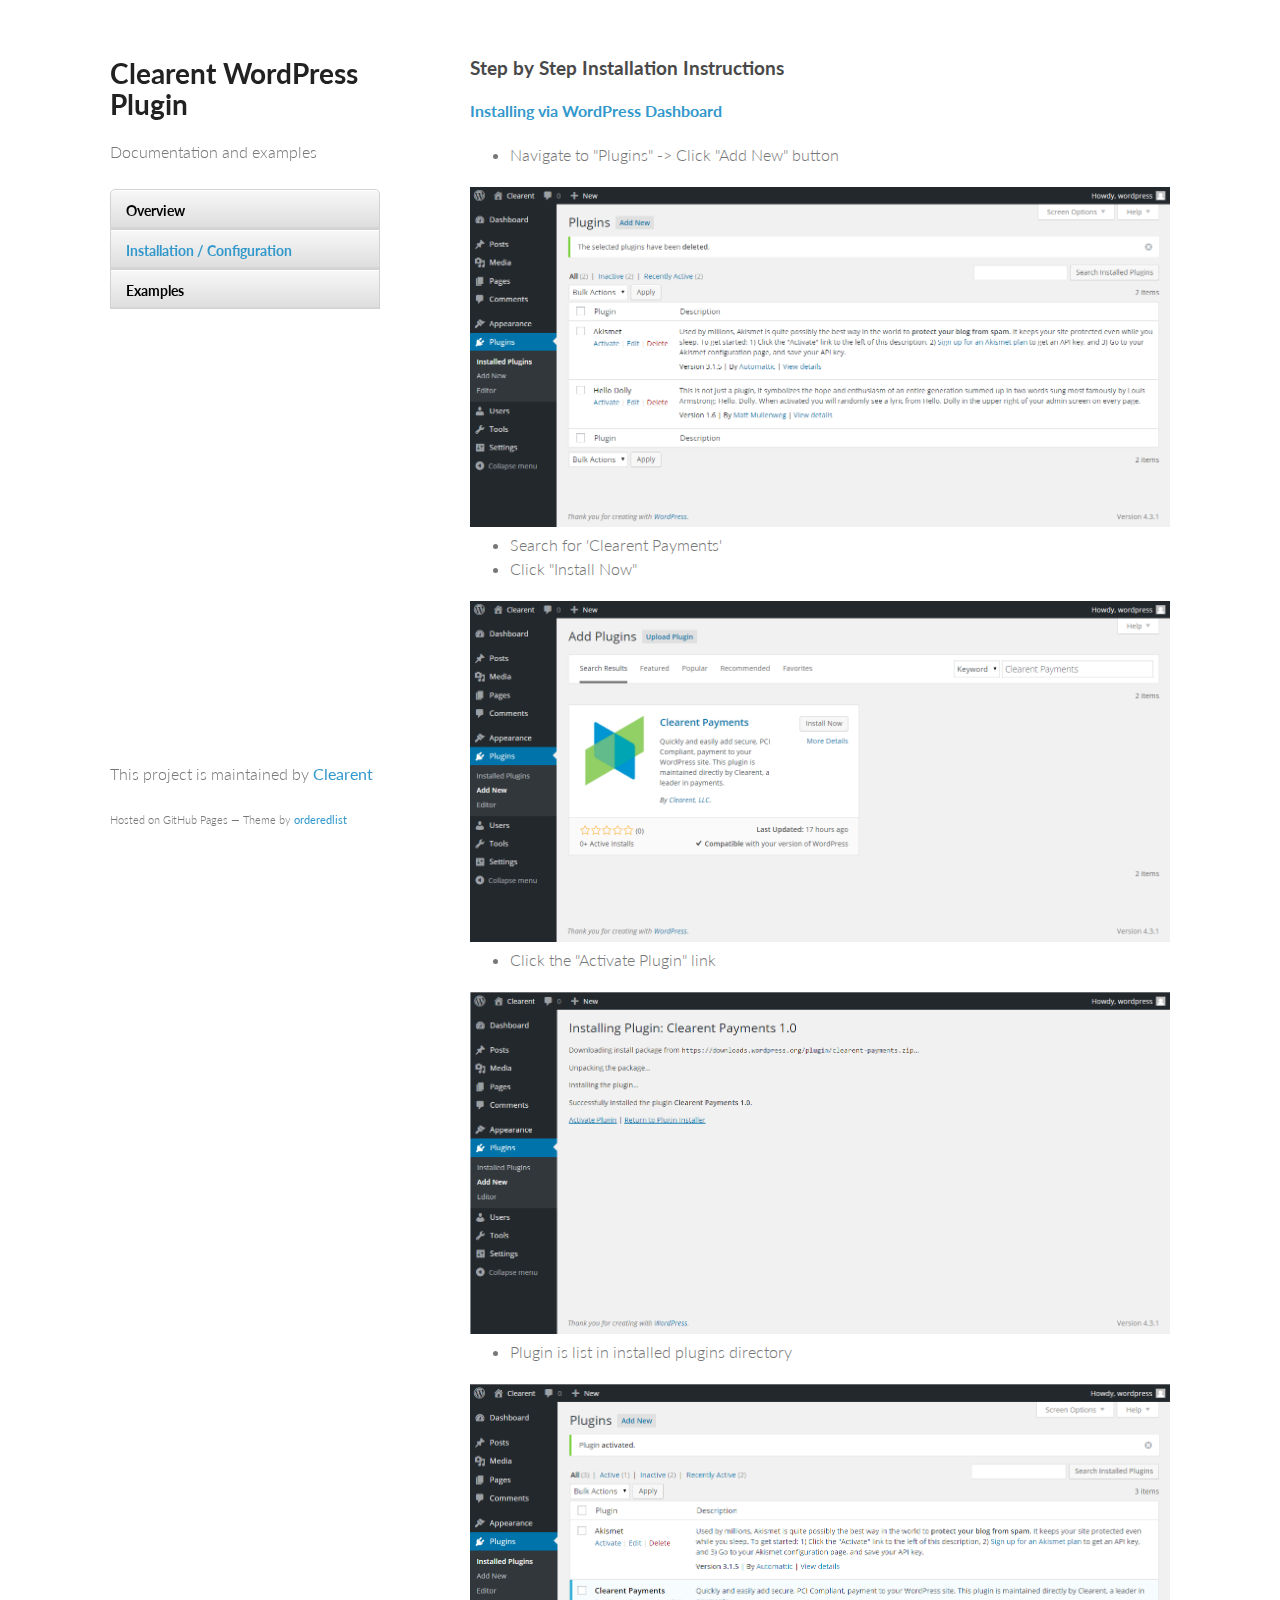
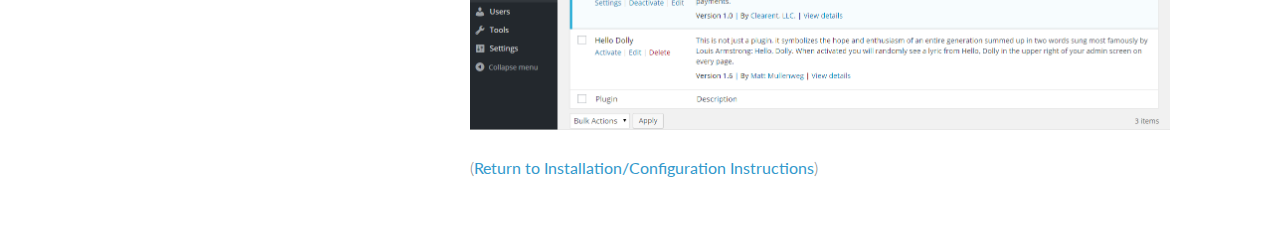
<file: step_by_step_install.html>
<!doctype html>
<html>
<head>
    <meta charset="utf-8">
    <meta http-equiv="X-UA-Compatible" content="chrome=1">
    <title>Clearent WordPress Plugin by Clearent</title>
    <link rel="shortcut icon" type="image/png" href="images/favicon.ico"/>
    <link rel="stylesheet" href="stylesheets/styles.css">
    <link rel="stylesheet" href="stylesheets/github-light.css">
    <link rel="stylesheet" href="stylesheets/prettify.css">
    <meta name="viewport" content="width=device-width, initial-scale=1, user-scalable=no">
    <!--[if lt IE 9]>
    <script src="//html5shiv.googlecode.com/svn/trunk/html5.js"></script>
    <![endif]-->
</head>
<body>
<div class="wrapper">
    <header>
        <h1>Clearent WordPress Plugin</h1>

        <p>Documentation and examples</p>

        <menu>
            <a href="index.html">Overview</a>
            <a href="configuration.html" class="active">Installation / Configuration</a>
            <a href="examples.html">Examples</a>
        </menu>

    </header>
    <section>

        <h3>Step by Step Installation Instructions</h3>

        <h4>Installing via WordPress Dashboard</h4>

        <ul>
            <li>Navigate to "Plugins" -> Click "Add New" button</li>
        </ul>

        <img src="images/install1.png" />

        <ul>
            <li>Search for 'Clearent Payments'</li>
            <li>Click "Install Now"</li>
        </ul>

        <img src="images/install2.png" />

        <ul>
            <li>Click the "Activate Plugin" link</li>
        </ul>

        <img src="images/install3.png" />

        <ul>
            <li>Plugin is list in installed plugins directory</li>
        </ul>

        <img src="images/install4.png" />

        <p></p>

        (<a href="configuration.html">Return to Installation/Configuration Instructions</a>)

        <p></p>

    </section>
    <footer>
        <p>This project is maintained by <a href="https://github.com/Clearent">Clearent</a></p>

        <p>
            <small>Hosted on GitHub Pages &mdash; Theme by <a href="https://github.com/orderedlist">orderedlist</a></small>
        </p>
    </footer>
</div>
<script src="javascripts/scale.fix.js"></script>

</body>
</html>
</file>
<file: stylesheets/styles.css>
@import url(https://fonts.googleapis.com/css?family=Lato:300italic,700italic,300,700);

body {
  padding:50px;
  font:16px/1.5 Lato, "Helvetica Neue", Helvetica, Arial, sans-serif;
  color:#777;
  font-weight:300;
}

h1, h2, h3, h4, h5, h6 {
  color:#222;
  margin:0 0 20px;
}

p, ul, ol, table, dl {
  margin:0 0 20px;
}

h1, h2, h3 {
  line-height:1.1;
}

h1 {
  font-size:28px;
}

h2 {
  color:#393939;
}

h3, h4, h5, h6 {
  color:#494949;
}

h4, h5, h6 {
  color:#39c;
}

a {
  color:#39c;
  font-weight:400;
  text-decoration:none;
}

a small {
  font-size:11px;
  color:#777;
  margin-top:-0.6em;
  display:block;
}

code{
  padding:5px;
  border-radius: 3px;
  background-color: #EBEBEB;
  display:inline-block;
}

.wrapper {
  width:1060px;
  margin:0 auto;
}

.framed{
  border:1px solid #ccc;
  border-radius: 4px;
  -webkit-box-shadow: 6px 6px 15px -2px rgba(0,0,0,0.75);
  -moz-box-shadow: 6px 6px 15px -2px rgba(0,0,0,0.75);
  box-shadow: 6px 6px 15px -2px rgba(0,0,0,0.75);
}

table.codes{
  border: 1px solid #e5e5e5;
  border-radius: 5px;

}

table.codes th,
table.codes td
{
  border: 1px solid #e5e5e5;
}

table.codes ul{
  margin:0;
  padding:0 0 0 15px;
}

blockquote {
  border-left:1px solid #e5e5e5;
  margin:0;
  padding:0 0 0 20px;
  font-style:italic;
}

table {
  width:100%;
  border-collapse:collapse;
}

th, td {
  text-align:left;
  padding:5px 10px;
  border-bottom:1px solid #e5e5e5;
}

dt {
  color:#444;
  font-weight:700;
}

th {
  color:#444;
}

img {
  max-width:100%;
}

header {
  width:270px;
  float:left;
  position:fixed;
}

header ul {
  list-style:none;
  height:40px;

  padding:0;

  background: #eee;
  background: -moz-linear-gradient(top, #f8f8f8 0%, #dddddd 100%);
  background: -webkit-gradient(linear, left top, left bottom, color-stop(0%,#f8f8f8), color-stop(100%,#dddddd));
  background: -webkit-linear-gradient(top, #f8f8f8 0%,#dddddd 100%);
  background: -o-linear-gradient(top, #f8f8f8 0%,#dddddd 100%);
  background: -ms-linear-gradient(top, #f8f8f8 0%,#dddddd 100%);
  background: linear-gradient(top, #f8f8f8 0%,#dddddd 100%);

  border-radius:5px;
  border:1px solid #d2d2d2;
  box-shadow:inset #fff 0 1px 0, inset rgba(0,0,0,0.03) 0 -1px 0;
  width:270px;
}

header li {
  width:89px;
  float:left;
  border-right:1px solid #d2d2d2;
  height:40px;
}

header ul a {
  line-height:1;
  font-size:11px;
  color:#999;
  display:block;
  text-align:center;
  padding-top:6px;
  height:40px;
}

strong {
  color:#222;
  font-weight:700;
}

header ul li + li {
  width:88px;
  border-left:1px solid #fff;
}

header ul li + li + li {
  border-right:none;
  width:89px;
}

header ul a strong {
  font-size:14px;
  display:block;
  color:#222;
}

header menu {
  clear:both;
  margin: 25px 0 100px 0;
  padding:0;
}

header menu a {
  box-sizing: border-box;
  display:block;
  height:40px;

  background: #eee;
  background: -moz-linear-gradient(top, #f8f8f8 0%, #dddddd 100%);
  background: -webkit-gradient(linear, left top, left bottom, color-stop(0%,#f8f8f8), color-stop(100%,#dddddd));
  background: -webkit-linear-gradient(top, #f8f8f8 0%,#dddddd 100%);
  background: -o-linear-gradient(top, #f8f8f8 0%,#dddddd 100%);
  background: -ms-linear-gradient(top, #f8f8f8 0%,#dddddd 100%);
  background: linear-gradient(top, #f8f8f8 0%,#dddddd 100%);

  border:1px solid #d2d2d2;
  box-shadow:inset #fff 0 1px 0, inset rgba(0,0,0,0.03) 0 -1px 0;
  width:270px;
  padding: 10px 0 10px 15px;
  color:#000;
  font-weight: bold;
  font-size: 14px;
}

header menu a:hover  {
  text-decoration: underline;
}

header menu a.active {
  color:#39c;
}

header menu a {
  border-radius:5px 5px 0 0;
}

header menu a + a {
  border-radius:0;
}

header menu a + a + a {
  border-radius:0;
}

header menu a + a + a + a {
  border-radius:0;
}

header menu a + a + a + a + a {
  border-radius:0 0 5px 5px;
}

section {
  width:700px;
  float:right;
  padding-bottom:50px;
}

small {
  font-size:11px;
}

hr {
  border:0;
  background:#e5e5e5;
  height:1px;
  margin:0 0 20px;
}

footer {
  width:270px;
  float:left;
  position:fixed;
  bottom:50px;
}

@media print, screen and (max-width: 960px) {

  div.wrapper {
    width:auto;
    margin:0;
  }

  header, section, footer {
    float:none;
    position:static;
    width:auto;
  }

  header {
    padding-right:320px;
  }

  section {
    border:1px solid #e5e5e5;
    border-width:1px 0;
    padding:20px 0;
    margin:0 0 20px;
  }

  header a small {
    display:inline;
  }

  header ul {
    position:absolute;
    right:50px;
    top:52px;
  }
}

@media print, screen and (max-width: 720px) {
  body {
    word-wrap:break-word;
  }

  header {
    padding:0;
  }

  header ul, header p.view {
    position:static;
  }

}

@media print, screen and (max-width: 480px) {
  body {
    padding:15px;
  }

  header ul {
    display:none;
  }
}

@media print {
  body {
    padding:0.4in;
    font-size:12pt;
    color:#444;
  }
}
</file>
<file: stylesheets/github-light.css>
/*
   Copyright 2014 GitHub Inc.

   Licensed under the Apache License, Version 2.0 (the "License");
   you may not use this file except in compliance with the License.
   You may obtain a copy of the License at

       http://www.apache.org/licenses/LICENSE-2.0

   Unless required by applicable law or agreed to in writing, software
   distributed under the License is distributed on an "AS IS" BASIS,
   WITHOUT WARRANTIES OR CONDITIONS OF ANY KIND, either express or implied.
   See the License for the specific language governing permissions and
   limitations under the License.

*/

.pl-c /* comment */ {
  color: #969896;
}

.pl-c1      /* constant, markup.raw, meta.diff.header, meta.module-reference, meta.property-name, support, support.constant, support.variable, variable.other.constant */,
.pl-s .pl-v /* string variable */ {
  color: #0086b3;
}

.pl-e  /* entity */,
.pl-en /* entity.name */ {
  color: #795da3;
}

.pl-s .pl-s1 /* string source */,
.pl-smi      /* storage.modifier.import, storage.modifier.package, storage.type.java, variable.other, variable.parameter.function */ {
  color: #333;
}

.pl-ent /* entity.name.tag */ {
  color: #63a35c;
}

.pl-k /* keyword, storage, storage.type */ {
  color: #a71d5d;
}

.pl-pds              /* punctuation.definition.string, string.regexp.character-class */,
.pl-s                /* string */,
.pl-s .pl-pse .pl-s1 /* string punctuation.section.embedded source */,
.pl-sr               /* string.regexp */,
.pl-sr .pl-cce       /* string.regexp constant.character.escape */,
.pl-sr .pl-sra       /* string.regexp string.regexp.arbitrary-repitition */,
.pl-sr .pl-sre       /* string.regexp source.ruby.embedded */ {
  color: #183691;
}

.pl-v /* variable */ {
  color: #ed6a43;
}

.pl-id /* invalid.deprecated */ {
  color: #b52a1d;
}

.pl-ii /* invalid.illegal */ {
  background-color: #b52a1d;
  color: #f8f8f8;
}

.pl-sr .pl-cce /* string.regexp constant.character.escape */ {
  color: #63a35c;
  font-weight: bold;
}

.pl-ml /* markup.list */ {
  color: #693a17;
}

.pl-mh        /* markup.heading */,
.pl-mh .pl-en /* markup.heading entity.name */,
.pl-ms        /* meta.separator */ {
  color: #1d3e81;
  font-weight: bold;
}

.pl-mq /* markup.quote */ {
  color: #008080;
}

.pl-mi /* markup.italic */ {
  color: #333;
  font-style: italic;
}

.pl-mb /* markup.bold */ {
  color: #333;
  font-weight: bold;
}

.pl-md /* markup.deleted, meta.diff.header.from-file */ {
  background-color: #ffecec;
  color: #bd2c00;
}

.pl-mi1 /* markup.inserted, meta.diff.header.to-file */ {
  background-color: #eaffea;
  color: #55a532;
}

.pl-mdr /* meta.diff.range */ {
  color: #795da3;
  font-weight: bold;
}

.pl-mo /* meta.output */ {
  color: #1d3e81;
}
</file>
<file: stylesheets/prettify.css>
#prettify {
  /*foostart*/
  /* Tomorrow Theme */
  /* Original theme - https://github.com/chriskempson/tomorrow-theme */
  /* Pretty printing styles. Used with prettify.js. */
  /* SPAN elements with the classes below are added by prettyprint. */
  /* plain text */
  /* Use higher contrast and text-weight for printable form. */
  /* Style */
  /*
pre.prettyprint {
  background: white;
  font-family: Consolas, Monaco, 'Andale Mono', monospace;
  font-size: 12px;
  line-height: 1.5;
  border: 1px solid #ccc;
  padding: 10px; }
*/
  /* Specify class=linenums on a pre to get line numbering */
  /* IE indents via margin-left */
  /* Alternate shading for lines */
  /*fooend*/
}
#prettify .pln {
  color: #4d4d4c;
}
@media screen {
  #prettify {
    /* string content */
    /* a keyword */
    /* a comment */
    /* a type name */
    /* a literal value */
    /* punctuation */
    /* lisp open bracket */
    /* lisp close bracket */
    /* a markup tag name */
    /* a markup attribute name */
    /* a markup attribute value */
    /* a declaration */
    /* a variable name */
    /* a function name */
  }
  #prettify .str {
    color: #718c00;
  }
  #prettify .kwd {
    color: #8959a8;
  }
  #prettify .com {
    color: #8e908c;
  }
  #prettify .typ {
    color: #4271ae;
  }
  #prettify .lit {
    color: #f5871f;
  }
  #prettify .pun {
    color: #4d4d4c;
  }
  #prettify .opn {
    color: #4d4d4c;
  }
  #prettify .clo {
    color: #4d4d4c;
  }
  #prettify .tag {
    color: #c82829;
  }
  #prettify .atn {
    color: #f5871f;
  }
  #prettify .atv {
    color: #3e999f;
  }
  #prettify .dec {
    color: #f5871f;
  }
  #prettify .var {
    color: #c82829;
  }
  #prettify .fun {
    color: #4271ae;
  }
}
@media print, projection {
  #prettify .str {
    color: #060;
  }
  #prettify .kwd {
    color: #006;
    font-weight: bold;
  }
  #prettify .com {
    color: #600;
    font-style: italic;
  }
  #prettify .typ {
    color: #404;
    font-weight: bold;
  }
  #prettify .lit {
    color: #044;
  }
  #prettify .pun,
  #prettify .opn,
  #prettify .clo {
    color: #440;
  }
  #prettify .tag {
    color: #006;
    font-weight: bold;
  }
  #prettify .atn {
    color: #404;
  }
  #prettify .atv {
    color: #060;
  }
}
#prettify ol.linenums {
  margin-top: 0;
  margin-bottom: 0;
}
#prettify li.L0,
#prettify li.L1,
#prettify li.L2,
#prettify li.L3,
#prettify li.L4,
#prettify li.L5,
#prettify li.L6,
#prettify li.L7,
#prettify li.L8,
#prettify li.L9 {
  /* */
}
#prettify li.L1,
#prettify li.L3,
#prettify li.L5,
#prettify li.L7,
#prettify li.L9 {
  /* */
}
#prettify html {
  overflow: auto;
  background-color: #fff;
  font-size: 14px;
}
#prettify body {
  font-family: 'Open Sans', sans-serif;
  line-height: 1.5;
  color: #4d4e53;
  background-color: white;
}
#prettify a,
#prettify a:visited,
#prettify a:active {
  color: #0095dd;
  text-decoration: none;
}
#prettify a:hover {
  text-decoration: underline;
}
#prettify header {
  display: block;
  padding: 0 4px;
}
#prettify tt,
#prettify code,
#prettify kbd,
#prettify samp {
  font-family: Consolas, Monaco, 'Andale Mono', monospace;
}
#prettify .class-description {
  font-size: 130%;
  line-height: 140%;
  margin-bottom: 1em;
  margin-top: 1em;
}
#prettify .class-description:empty {
  margin: 0;
}
#prettify #main {
  float: left;
  width: 70%;
}
#prettify article dl {
  margin-bottom: 40px;
}
#prettify section {
  display: block;
  background-color: #fff;
  padding: 12px 24px;
  border-bottom: 1px solid #ccc;
  margin-right: 30px;
}
#prettify .variation {
  display: none;
}
#prettify .signature-attributes {
  font-size: 60%;
  color: #aaa;
  font-style: italic;
  font-weight: lighter;
}
#prettify nav {
  display: block;
  float: right;
  margin-top: 28px;
  width: 30%;
  box-sizing: border-box;
  border-left: 1px solid #ccc;
  padding-left: 16px;
}
#prettify nav ul {
  font-family: 'Lucida Grande', 'Lucida Sans Unicode', arial, sans-serif;
  font-size: 100%;
  line-height: 17px;
  padding: 0;
  margin: 0;
  list-style-type: none;
}
#prettify nav ul a,
#prettify nav ul a:visited,
#prettify nav ul a:active {
  font-family: Consolas, Monaco, 'Andale Mono', monospace;
  line-height: 18px;
  color: #4D4E53;
}
#prettify nav h3 {
  margin-top: 12px;
}
#prettify nav li {
  margin-top: 6px;
}
#prettify footer {
  display: block;
  padding: 6px;
  margin-top: 12px;
  font-style: italic;
  font-size: 90%;
}
#prettify h1,
#prettify h2,
#prettify h3,
#prettify h4 {
  font-weight: 200;
  margin: 0;
}
#prettify h1 {
  font-family: 'Open Sans Light', sans-serif;
  font-size: 48px;
  letter-spacing: -2px;
  margin: 12px 24px 20px;
}
#prettify h2,
#prettify h3 {
  font-size: 30px;
  font-weight: 700;
  letter-spacing: -1px;
  margin-bottom: 12px;
}
#prettify h4 {
  font-size: 18px;
  letter-spacing: -0.33px;
  margin-bottom: 12px;
  color: #4d4e53;
}
#prettify h5,
#prettify .container-overview .subsection-title {
  font-size: 120%;
  font-weight: bold;
  letter-spacing: -0.01em;
  margin: 8px 0 3px 0;
}
#prettify h6 {
  font-size: 100%;
  letter-spacing: -0.01em;
  margin: 6px 0 3px 0;
  font-style: italic;
}
#prettify .ancestors {
  color: #999;
}
#prettify .ancestors a {
  color: #999 !important;
  text-decoration: none;
}
#prettify .clear {
  clear: both;
}
#prettify .important {
  font-weight: bold;
  color: #950B02;
}
#prettify .yes-def {
  text-indent: -1000px;
}
#prettify .type-signature {
  color: #aaa;
}
#prettify .name,
#prettify .signature {
  font-family: Consolas, Monaco, 'Andale Mono', monospace;
}
#prettify .details {
  margin-top: 14px;
  border-left: 2px solid #DDD;
}
#prettify .details dt {
  width: 120px;
  float: left;
  padding-left: 10px;
  padding-top: 6px;
}
#prettify .details dd {
  margin-left: 70px;
}
#prettify .details ul {
  margin: 0;
}
#prettify .details ul {
  list-style-type: none;
}
#prettify .details li {
  margin-left: 30px;
  padding-top: 6px;
}
#prettify .details pre.prettyprint {
  margin: 0;
}
#prettify .details .object-value {
  padding-top: 0;
}
#prettify .description {
  margin-bottom: 1em;
  margin-top: 1em;
}
#prettify .code-caption {
  font-style: italic;
  font-size: 107%;
  margin: 0;
}
#prettify .prettyprint {
  border: 1px solid #ddd;
  width: 80%;
  overflow: auto;
}
#prettify .prettyprint.source {
  width: inherit;
}
#prettify .prettyprint code {
  font-size: 100%;
  line-height: 18px;
  display: block;
  padding: 4px 12px;
  margin: 0;
  background-color: #fff;
  color: #4D4E53;
}
#prettify .prettyprint code span.line {
  display: inline-block;
}
#prettify .prettyprint.linenums {
  padding-left: 70px;
  -webkit-user-select: none;
  -moz-user-select: none;
  -ms-user-select: none;
  user-select: none;
}
#prettify .prettyprint.linenums ol {
  padding-left: 0;
}
#prettify .prettyprint.linenums li {
  border-left: 3px #ddd solid;
}
#prettify .prettyprint.linenums li.selected,
#prettify .prettyprint.linenums li.selected * {
  background-color: lightyellow;
}
#prettify .prettyprint.linenums li * {
  -webkit-user-select: text;
  -moz-user-select: text;
  -ms-user-select: text;
  user-select: text;
}
#prettify .params,
#prettify .props {
  border-spacing: 0;
  border: 0;
  border-collapse: collapse;
}
#prettify .params .name,
#prettify .props .name,
#prettify .name code {
  color: #4D4E53;
  font-family: Consolas, Monaco, 'Andale Mono', monospace;
  font-size: 100%;
}
#prettify .params td,
#prettify .params th,
#prettify .props td,
#prettify .props th {
  border: 1px solid #ddd;
  margin: 0;
  text-align: left;
  vertical-align: top;
  padding: 4px 6px;
  display: table-cell;
}
#prettify .params thead tr,
#prettify .props thead tr {
  background-color: #ddd;
  font-weight: bold;
}
#prettify .params .params thead tr,
#prettify .props .props thead tr {
  background-color: #fff;
  font-weight: bold;
}
#prettify .params th,
#prettify .props th {
  border-right: 1px solid #aaa;
}
#prettify .params thead .last,
#prettify .props thead .last {
  border-right: 1px solid #ddd;
}
#prettify .params td.description > p:first-child,
#prettify .props td.description > p:first-child {
  margin-top: 0;
  padding-top: 0;
}
#prettify .params td.description > p:last-child,
#prettify .props td.description > p:last-child {
  margin-bottom: 0;
  padding-bottom: 0;
}
#prettify .disabled {
  color: #454545;
}
</file>
